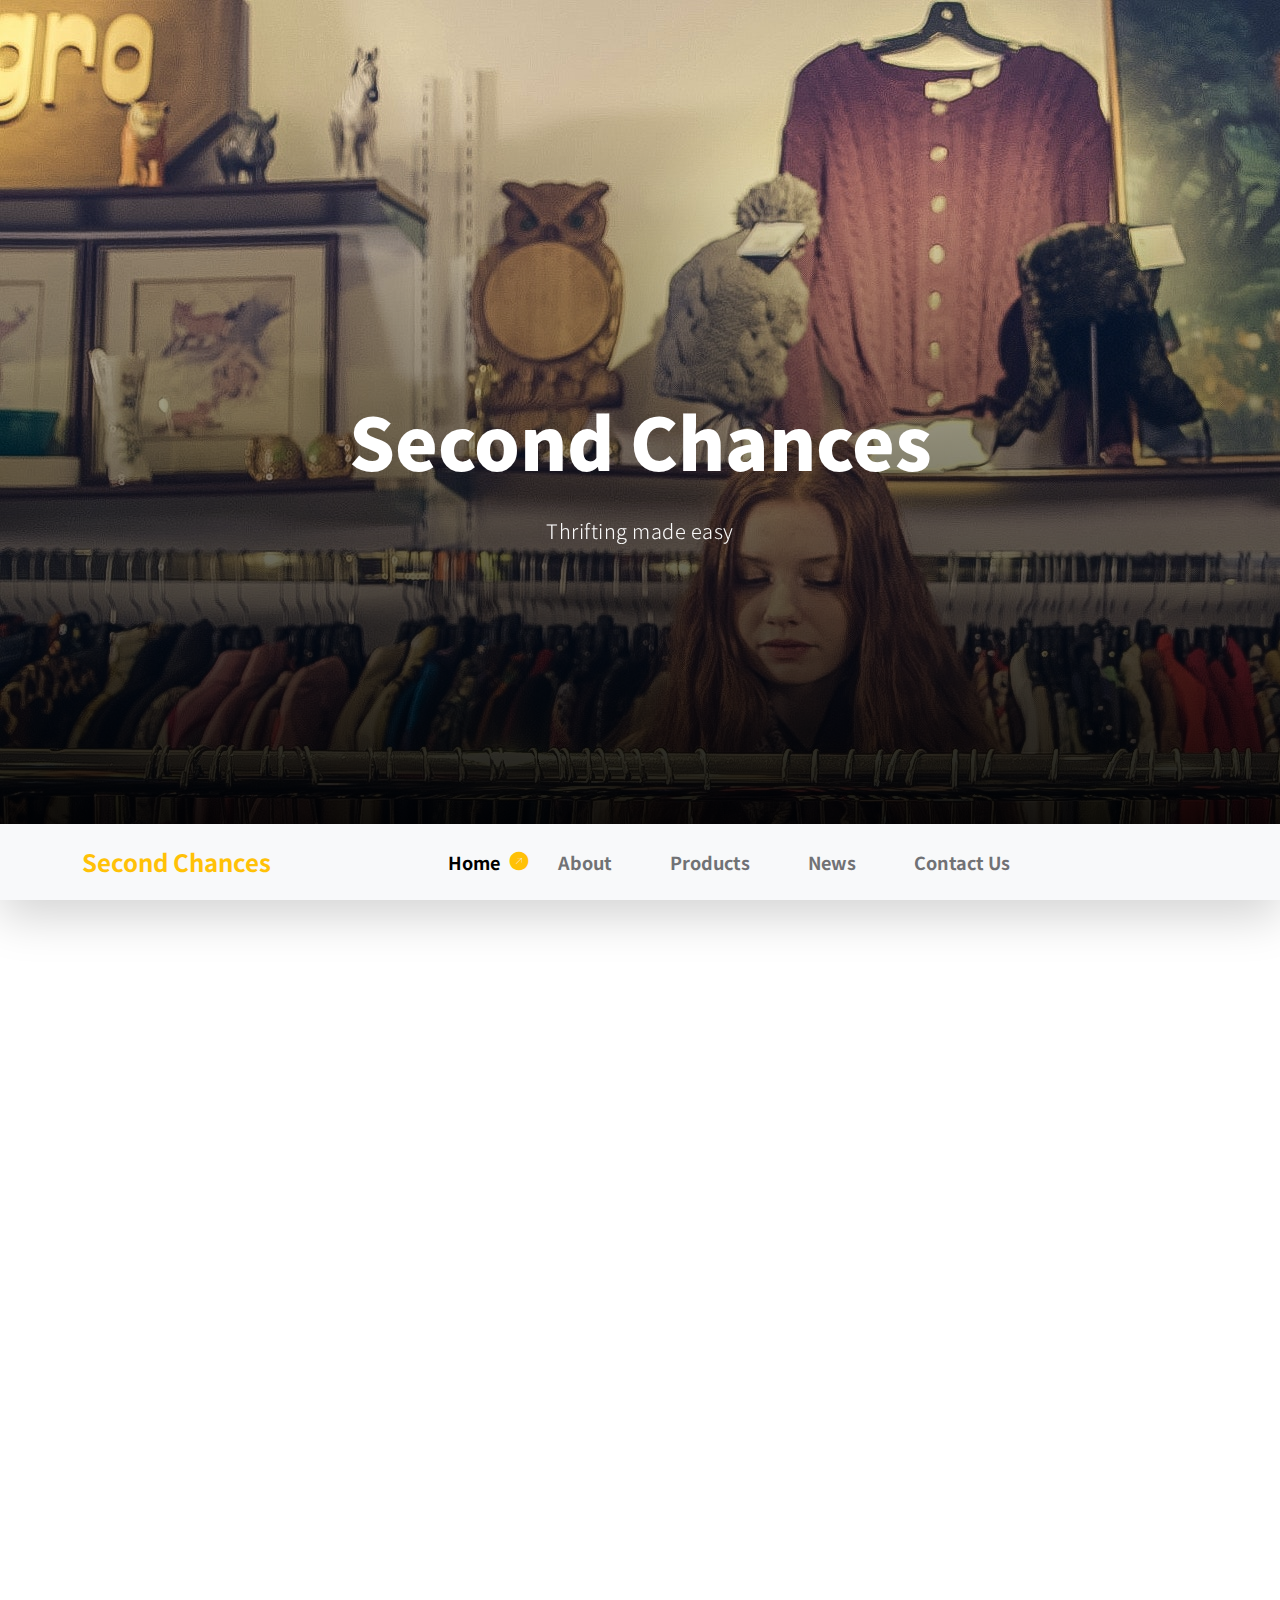
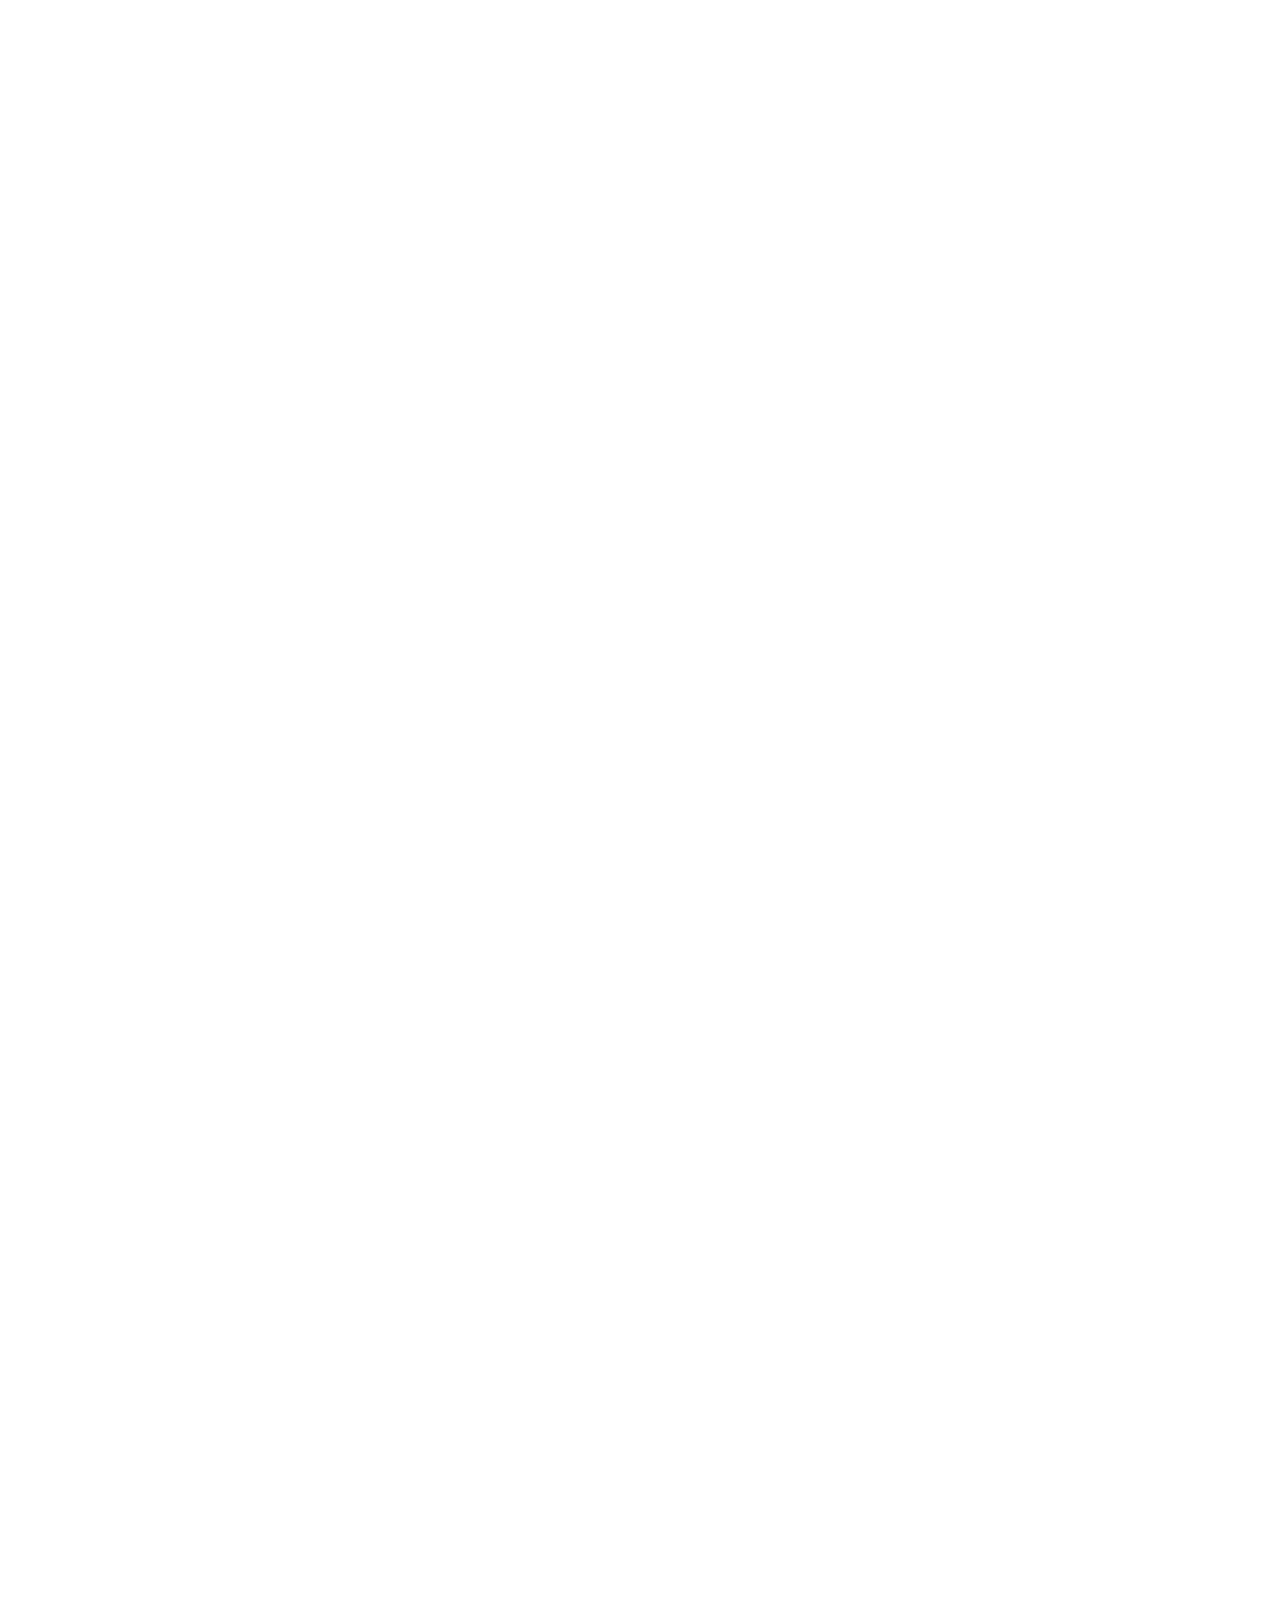
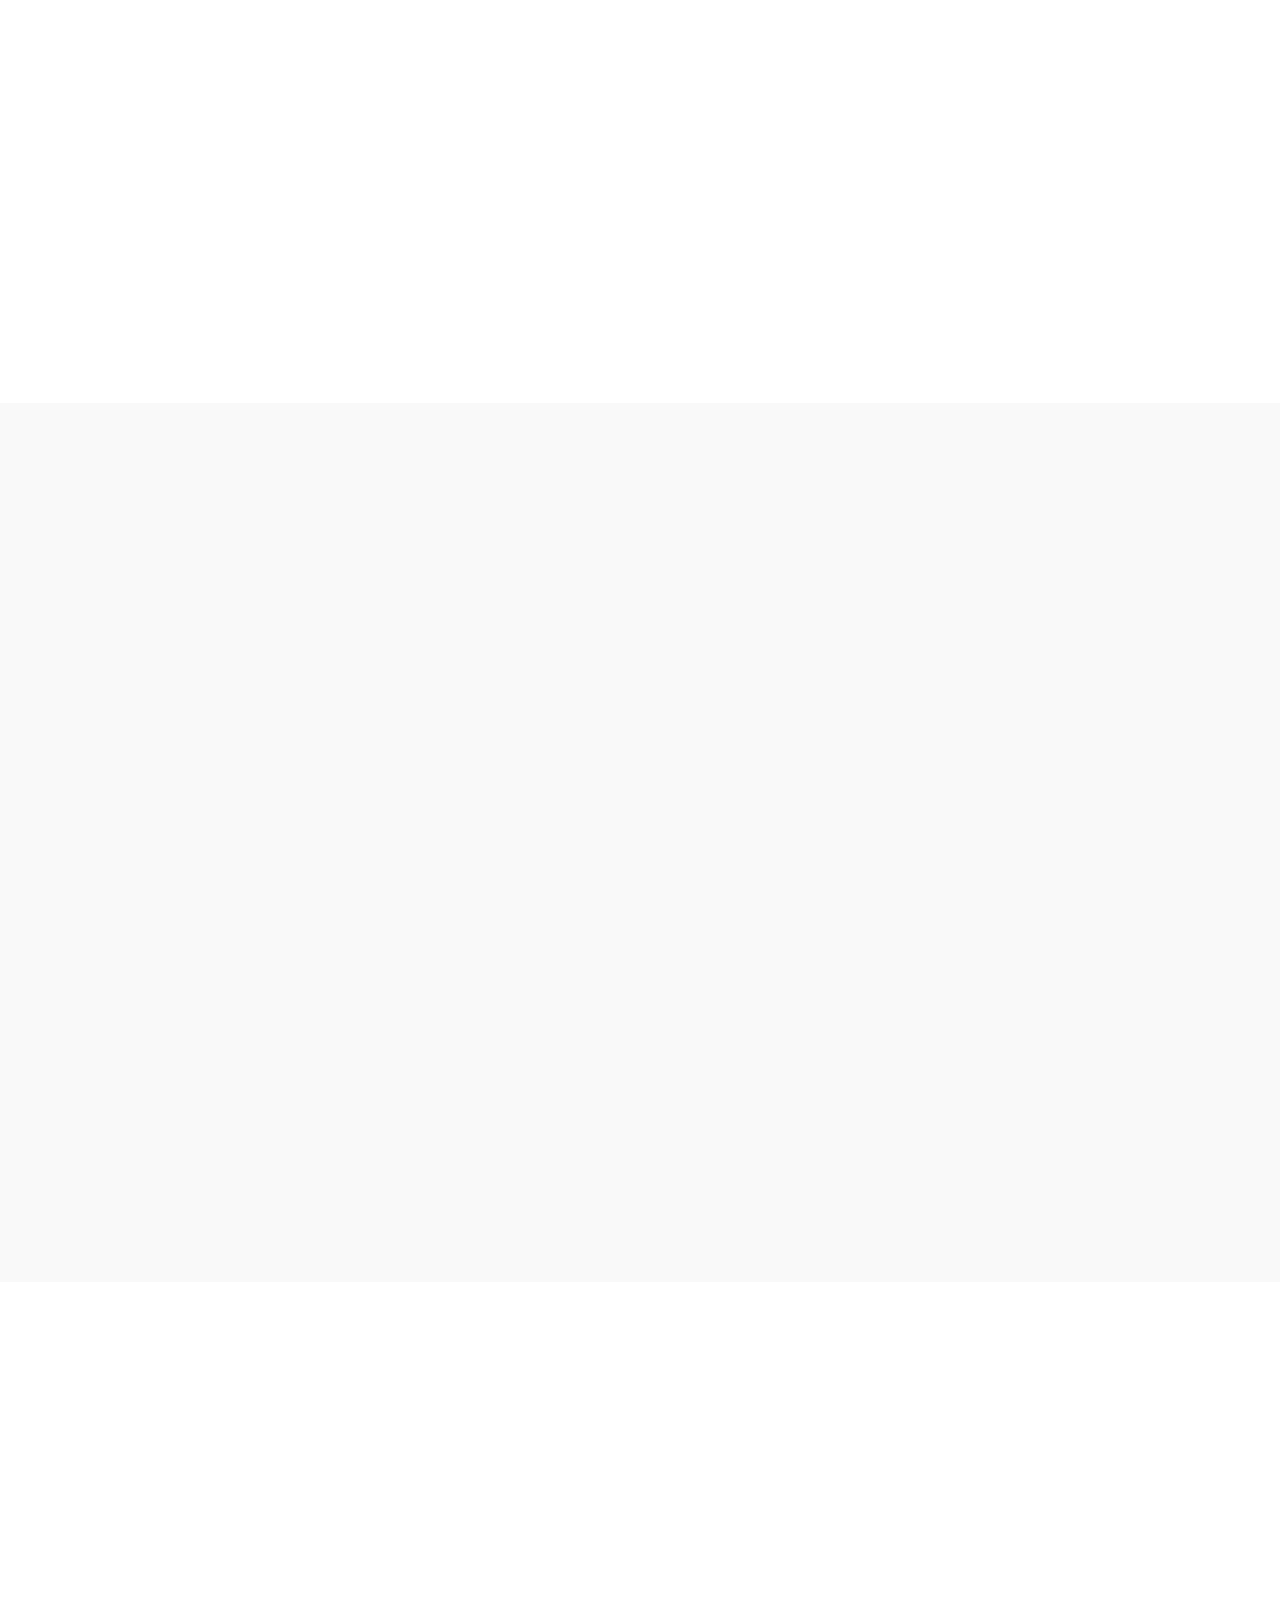
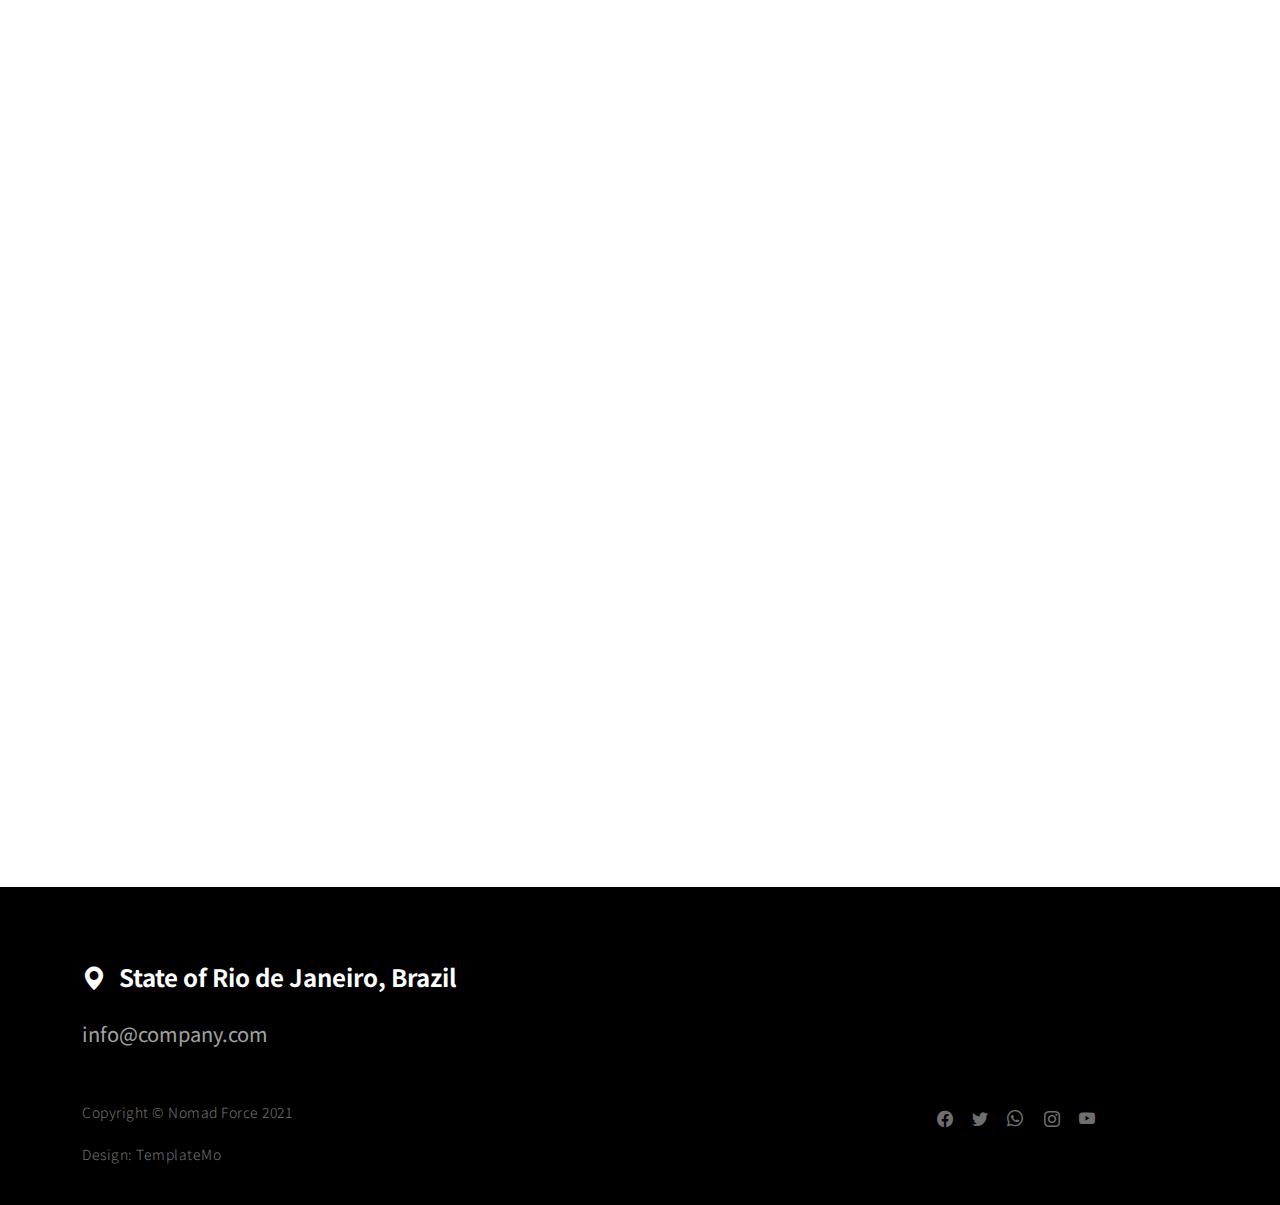
<file: index.html>
<!doctype html>
<html lang="en">
    <head>
        <meta charset="utf-8">
        <meta name="viewport" content="width=device-width, initial-scale=1">

        <meta name="description" content="">
        <meta name="author" content="">

        <title>Nomad Force HTML Bootstrap 5 Template</title>

        <!-- CSS FILES -->
        <link rel="preconnect" href="https://fonts.googleapis.com">

        <link rel="preconnect" href="https://fonts.gstatic.com" crossorigin>
        
        <link href="https://fonts.googleapis.com/css2?family=Noto+Sans+JP:wght@100;300;400;700;900&display=swap" rel="stylesheet">

        <link href="css/bootstrap.min.css" rel="stylesheet">
        <link href="css/bootstrap-icons.css" rel="stylesheet">

        <link rel="stylesheet" href="css/magnific-popup.css">

        <link href="css/aos.css" rel="stylesheet">

        <link href="css/templatemo-nomad-force.css" rel="stylesheet">

    </head>
    
    <body>
    
        <main>

            <section class="hero" id="hero">
                <div class="heroText">
                    <h1 class="text-white mt-5 mb-lg-4" data-aos="zoom-in" data-aos-delay="800">
                        Second Chances
                    </h1>

                    <p class="text-secondary-white-color" data-aos="fade-up" data-aos-delay="1000">
                        Thrifting made easy
                    </p>
                </div>

                <div class="homeImageWrapper">
                    <img src="images/homepage.jpeg">
                </div>

                <div class="overlay"></div>
            </section>

            <nav class="navbar navbar-expand-lg bg-light shadow-lg">
                <div class="container">
                    <a class="navbar-brand" href="index.html">
                        <strong>Second Chances</strong>
                    </a>

                    <button class="navbar-toggler" type="button" data-bs-toggle="collapse" data-bs-target="#navbarNav" aria-controls="navbarNav" aria-expanded="false" aria-label="Toggle navigation">
                        <span class="navbar-toggler-icon"></span>
                    </button>

                    <div class="collapse navbar-collapse" id="navbarNav">
                        <ul class="navbar-nav mx-auto">
                            <li class="nav-item active">
                                <a class="nav-link" href="#hero">Home</a>
                            </li>

                            <li class="nav-item">
                                <a class="nav-link" href="#about">About</a>
                            </li>

                            <li class="nav-item">
                                <a class="nav-link" href="#products">Products</a>
                            </li>

                            <li class="nav-item">
                                <a class="nav-link" href="#news">News</a>
                            </li>

                            <li class="nav-item">
                                <a class="nav-link" href="#contact">Contact Us</a>
                            </li>
                        </ul>
                    </div>
                </div>
            </nav>

            <section class="section-padding pb-0" id="about">
                <div class="container mb-5 pb-lg-5">
                    <div class="row">
                        <div class="col-12">
                            <h2 class="mb-3" data-aos="fade-up">A little about us...</h2>
                        </div>

                        <div class="col-lg-6 col-12 mt-3 mb-lg-5">
                            <p class="me-4" data-aos="fade-up" data-aos-delay="300">
                                The average American throws away 70 pounds of clothing every year. Many consider “shop ‘til you drop” a philosophy of life but that lifestyle comes at a high cost. The most environment friendly thing that you can buy are the ones that are already sitting in your home, and for everythign else there is <strong>thrifting!</strong>
                                <br><br>Shopping at <strong>Second Chances</strong> is a simple and easy way to go green! Manufacturing, producing, packaging, and distributing new clothing takes a lot of energy and water. Disposing of unwanted clothing also takes a toll on the environment. It can take months and even years for these materials to fully break down in landfills! By choosing to buy secondhand clothing instead of brand new, you reduce waste and help the planet. In this way, thrift shopping is the ultimate way to live out the “reduce, reuse, recycle” motto!
                            </p>
                        </div>

                        <div class="col-lg-6 col-12 mt-lg-3 mb-lg-5">
                            <p data-aos="fade-up" data-aos-delay="500">How thrifitng helps save the planet? <br><br>It keeps clothes out of landfills where they are left to decompose for millions of years.<br> Shopping secondhand also plays a role in boosting community development. <br>Reduces your carbon footprint. <br>Helps preserve water. <br>Reduces chemical pollution.
                            </p>
                        </div>

                    </div>
                </div>

                <!--div class="container-fluid">
                    <div class="row">
                        <div class="col-lg-3 col-12 p-0">      
                            <img src="images/elena-rabkina-eVVzwsNhNf4-unsplash.jpg" class="img-fluid about-image" alt="">
                        </div>

                        <div class="col-lg-3 col-12 bg-dark">  
                            <div class="d-flex flex-column flex-wrap justify-content-center h-100 py-5 px-4 pt-lg-4 pb-lg-0">
                                <h3 class="text-white mb-3" data-aos="fade-up">We’re - idealists and strategic thinkers.</h3>

                                <p class="text-secondary-white-color" data-aos="fade-up">Over six years in the video business</p>

                                <div class="mt-3 custom-links">
                                    
                                    <a href="#news" class="text-white custom-link" data-aos="zoom-in" data-aos-delay="100">Read News & Events</a>

                                    <a href="#contact" class="text-white custom-link" data-aos="zoom-in" data-aos-delay="300">Work with Us</a>
                                </div>

                            </div>
                        </div>

                        <div class="col-lg-6 col-12 p-0">  
                            <section id="myCarousel" class="carousel slide carousel-fade" data-bs-ride="carousel">
                                <div class="carousel-inner">
                                    <div class="carousel-item active">
                                        <img src="images/people/studio-shot-beautiful-happy-retired-caucasian-female-with-pixie-hairdo-crossing-arms-her-chest-having-confident-look-smiling-broadly.jpg" class="img-fluid team-image" alt="">

                                        <div class="team-thumb bg-warning">
                                            <h3 class="text-white mb-0">Susane R.</h3>

                                            <p class="text-secondary-white-color mb-0">Founding Partner</p>
                                        </div>
                                    </div>

                                    <div class="carousel-item">
                                        <img src="images/people/project-leder-with-disabilities-looking-front-sitting-immobilized-wheelchair-business-office-room.jpg" class="img-fluid team-image" alt="">

                                        <div class="team-thumb bg-primary">
                                            <h3 class="text-white mb-0">Morgan S.</h3>

                                            <p class="text-secondary-white-color mb-0">CEO & Investor</p>
                                        </div>
                                    </div>

                                    <div class="carousel-item">
                                        <img src="images/people/asia-business-woman-feeling-happy-smiling-looking-camera-while-relax-home-office.jpg" class="img-fluid team-image" alt="">

                                        <div class="team-thumb bg-success">
                                            <h3 class="text-white mb-0">Naomi W.</h3>

                                            <p class="text-secondary-white-color mb-0">Art Director</p>
                                        </div>
                                    </div>

                                    <div class="carousel-item">
                                        <img src="images/people/happy-african-american-professional-manager-smiling-looking-camera-headshot-portrait.jpg" class="img-fluid team-image" alt="">

                                        <div class="team-thumb bg-info">
                                            <h3 class="text-white mb-0">Robinson H.</h3>

                                            <p class="text-secondary-white-color mb-0">Sales & Marketing</p>
                                        </div>
                                    </div>

                                    <div class="carousel-item">
                                        <img src="images/people/working-business-lady.jpg" class="img-fluid team-image" alt="">

                                        <div class="team-thumb bg-danger">
                                            <h3 class="text-white mb-0">Jane M.</h3>

                                            <p class="text-secondary-white-color mb-0">Project Management</p>
                                        </div>
                                    </div>
                                </div>

                                <button class="carousel-control-prev" type="button" data-bs-target="#myCarousel" data-bs-slide="prev">
                                      <span class="carousel-control-prev-icon" aria-hidden="true"></span>

                                      <span class="visually-hidden">Previous</span>
                                </button>

                                <button class="carousel-control-next" type="button" data-bs-target="#myCarousel" data-bs-slide="next">
                                      <span class="carousel-control-next-icon" aria-hidden="true"></span>

                                      <span class="visually-hidden">Next</span>
                                </button>
                            </section>

                        </div>
                    </div>
                </div-->
            </section>

            <section class="section-padding" id="products">
                <div class="container">
                    <div class="row">

                        <div class="col-12">
                            <h2 class="mb-5 text-center" data-aos="fade-up">Products</h2>
                        </div>

                        <div class="col-lg-6 col-12">
                            <div class="portfolio-thumb mb-5" data-aos="fade-up">
                                <a href="images/clothing.jpg" class="image-popup">
                                    <img src="images/clothing.jpg" class="img-fluid portfolio-image" alt="">
                                </a>

                                <div class="portfolio-info">                     
                                    <h6 class="portfolio-title mb-0">Clothing</h6>
                                </div>
                            </div> 

                            <div class="portfolio-thumb" data-aos="fade-up">
                                <a href="images/kitchenware.jpeg" class="image-popup">
                                    <img src="images/kitchenware.jpeg" class="img-fluid portfolio-image" alt="">
                                </a>

                                <div class="portfolio-info">                     
                                    <h6 class="portfolio-title mb-0">Kitchenware</h6>
                                </div>
                            </div> 
                        </div>

                        <div class="col-lg-6 col-12">
                            <div class="portfolio-thumb mt-5 mt-lg-0 mb-5" data-aos="fade-up">
                                <a href="images/furniture.jpeg" class="image-popup">
                                    <img src="images/furniture.jpeg" class="img-fluid portfolio-image" alt="">
                                </a>

                                <div class="portfolio-info">                     
                                    <h6 class="portfolio-title mb-0">Furniture</h6>
                                </div>
                            </div> 

                            <div class="portfolio-thumb" data-aos="fade-up">
                                <a href="images/electronics.jpeg" class="image-popup">
                                    <img src="images/electronics.jpeg" class="img-fluid portfolio-image" alt="">
                                </a>

                                <div class="portfolio-info">                     
                                    <h6 class="portfolio-title mb-0">Electronics</h6>
                                </div>
                            </div> 
                        </div>

                    </div>
                </div>
            </section>

            <section class="news section-padding" id="news">
                <div class="container">
                    <div class="row">

                        <div class="col-12">
                            <h2 class="mb-5 text-center" data-aos="fade-up">News & Events</h2>
                        </div>

                        <div class="col-lg-6 col-12 mb-5 mb-lg-0">
                            <div class="news-thumb" data-aos="fade-up">
                                <a href="news-detail.html" class="news-image-hover news-image-hover-warning">
                                    <img src="images/news/caroline-lm-uqveD8dYPUM-unsplash.jpg" class="img-fluid large-news-image news-image" alt="">
                                </a>

                                <div class="news-category bg-warning text-white">News</div>
                                
                                <div class="news-text-info">
                                    <h5 class="news-title">
                                        <a href="news-detail.html" class="news-title-link">The rise of the gig economy spells the end for these workers the old system</a>
                                    </h5>

                                    <span class="text-muted">22 hours ago</span>
                                </div>
                            </div> 
                        </div>

                        <div class="col-lg-6 col-12">
                            <div class="news-thumb news-two-column d-flex flex-column flex-lg-row" data-aos="fade-up">
                                <div class="news-top w-100">
                                    
                                    <a href="news-detail.html" class="news-image-hover news-image-hover-primary">
                                        <img src="images/news/jean-philippe-delberghe-MmanXAs1sKw-unsplash.jpeg" class="img-fluid news-image" alt="">
                                    </a>

                                    <div class="news-category bg-primary text-white">Events</div>
                                </div>
                                
                                <div class="news-bottom w-100">
                                    <div class="news-text-info">
                                        <h5 class="news-title">
                                            <a href="news-detail.html" class="news-title-link">Job Opportunities: Digital, Marketing</a>
                                        </h5>

                                        <div class="d-flex flex-wrap">
                                            <span class="text-muted me-2">
                                                <i class="bi-geo-alt-fill me-1 mb-2 mb-lg-0"></i>
                                                Alaska,
                                            </span>

                                            <span class="text-muted">August 6, 2021</span>
                                        </div>
                                    </div>
                                </div>
                            </div> 

                            <div class="news-thumb news-two-column d-flex flex-column flex-lg-row" data-aos="fade-up">
                                <div class="news-top w-100" data-aos="fade-up">
                                    
                                    <a href="news-detail.html" class="news-image-hover news-image-hover-success">
                                        <img src="images/news/maria-stewart-p4tj0g-_aMM-unsplash.jpeg" class="img-fluid news-image" alt="">
                                    </a>

                                    <div class="news-category bg-success text-white">News</div>
                                </div>
                                
                                <div class="news-bottom w-100">
                                    <div class="news-text-info">
                                        <h5 class="news-title">
                                            <a href="news-detail.html" class="news-title-link">What happened to new viral video?</a>
                                        </h5>

                                        <span class="text-muted">6 days ago</span>
                                    </div>
                                </div>
                            </div> 
                        </div>

                    </div>
                </div>
            </section>

            <section class=" contact section-padding" id="contact">
                <div class="container">
                    <div class="row">
                        
                        <div class="col-lg-7 col-12 mx-auto">

                            <h2 class="mb-4 text-center" data-aos="fade-up">Dont' be shy, write to us</h2>

                            <form action="#" method="post" class="contact-form" role="form" data-aos="fade-up">

                                <div class="row">
                                    
                                    <div class="col-lg-6 col-6">
                                        <label for="name" class="form-label">Name <sup class="text-danger">*</sup></label>

                                        <input type="text" name="name" id="name" class="form-control" placeholder="Full name" required>
                                    </div>

                                    <div class="col-lg-6 col-6">
                                        <label for="email" class="form-label">Email <sup class="text-danger">*</sup></label>

                                        <input type="email" name="email" id="email" pattern="[^ @]*@[^ @]*" class="form-control" placeholder="Email address" required>
                                    </div>

                                    <div class="col-12 my-4">
                                        <label for="message" class="form-label">How can we help?</label>

                                        <textarea name="message" rows="6" class="form-control" id="message" placeholder="Tell us about the project" required></textarea>
                                        
                                    </div>

                                    <div class="col-12">
                                        <label for="services" class="form-label">Services<sup class="text-danger">*</sup></label>
                                    </div>

                                    <div class="col-lg-4 col-12">
                                        <div class="form-check">
                                            <input type="checkbox" id="checkbox1" name="checkbox1" class="form-check-input">

                                            <label class="form-check-label" for="checkbox1">Branding</label>
                                          </div>
                                    </div>

                                    <div class="col-lg-4 col-12 my-2 my-lg-0">
                                        <div class="form-check">
                                            <input type="checkbox" id="checkbox2" name="checkbox2" class="form-check-input">

                                            <label class="form-check-label" for="checkbox2">Digital Experiences</label>
                                          </div>
                                    </div>

                                    <div class="col-lg-4 col-12">
                                        <div class="form-check">
                                            <input type="checkbox" id="checkbox3" name="checkbox3" class="form-check-input">

                                            <label class="form-check-label" for="checkbox3">Web Development</label>
                                          </div>
                                    </div>
                                </div>

                                <div class="col-lg-5 col-12 mx-auto mt-5">
                                    <button type="submit" class="form-control">Send Message</button>
                                </div>
                            </form>
                        </div>

                    </div>
                </div>
            </section>

            <section class="google-map">
                <iframe src="https://maps.google.com/maps?q=Av.+L%C3%BAcio+Costa,+Rio+de+Janeiro+-+RJ,+Brazil&t=&z=13&ie=UTF8&iwloc=&output=embed" class="map-iframe" width="100%" height="400" style="border:0;" allowfullscreen="" loading="lazy"></iframe>
            </section>

        </main>

        <footer class="site-footer">
            <div class="container">
                <div class="row">

                    <div class="col-12">
                        <h5 class="text-white">
                            <i class="bi-geo-alt-fill me-2"></i>
                            State of Rio de Janeiro, Brazil
                        </h5>

                        <a href="mailto:info@company.com" class="custom-link mt-3 mb-5">
                            info@company.com
                        </a>
                    </div>

                    <div class="col-6">
                        <p class="copyright-text mb-0">Copyright © Nomad Force 2021 
                        
                        <br><br>Design: <a href="https://templatemo.com/page/1" target="_parent">TemplateMo</a></p>
                    
                    </div>

                    <div class="col-lg-3 col-5 ms-auto">
                        <ul class="social-icon">
                            <li><a href="#" class="social-icon-link bi-facebook"></a></li>

                            <li><a href="#" class="social-icon-link bi-twitter"></a></li>

                            <li><a href="#" class="social-icon-link bi-whatsapp"></a></li>

                            <li><a href="#" class="social-icon-link bi-instagram"></a></li>

                            <li><a href="#" class="social-icon-link bi-youtube"></a></li>
                        </ul>
                    </div>

                </div>
            </section>
        </footer>

        <!-- JAVASCRIPT FILES -->
        <script src="js/jquery.min.js"></script>
        <script src="js/bootstrap.bundle.min.js"></script>
        <script src="js/jquery.sticky.js"></script>
        <script src="js/aos.js"></script>
        <script src="js/jquery.magnific-popup.min.js"></script>
        <script src="js/magnific-popup-options.js"></script>
        <script src="js/scrollspy.min.js"></script>
        <script src="js/custom.js"></script>

    </body>
</html>
</file>
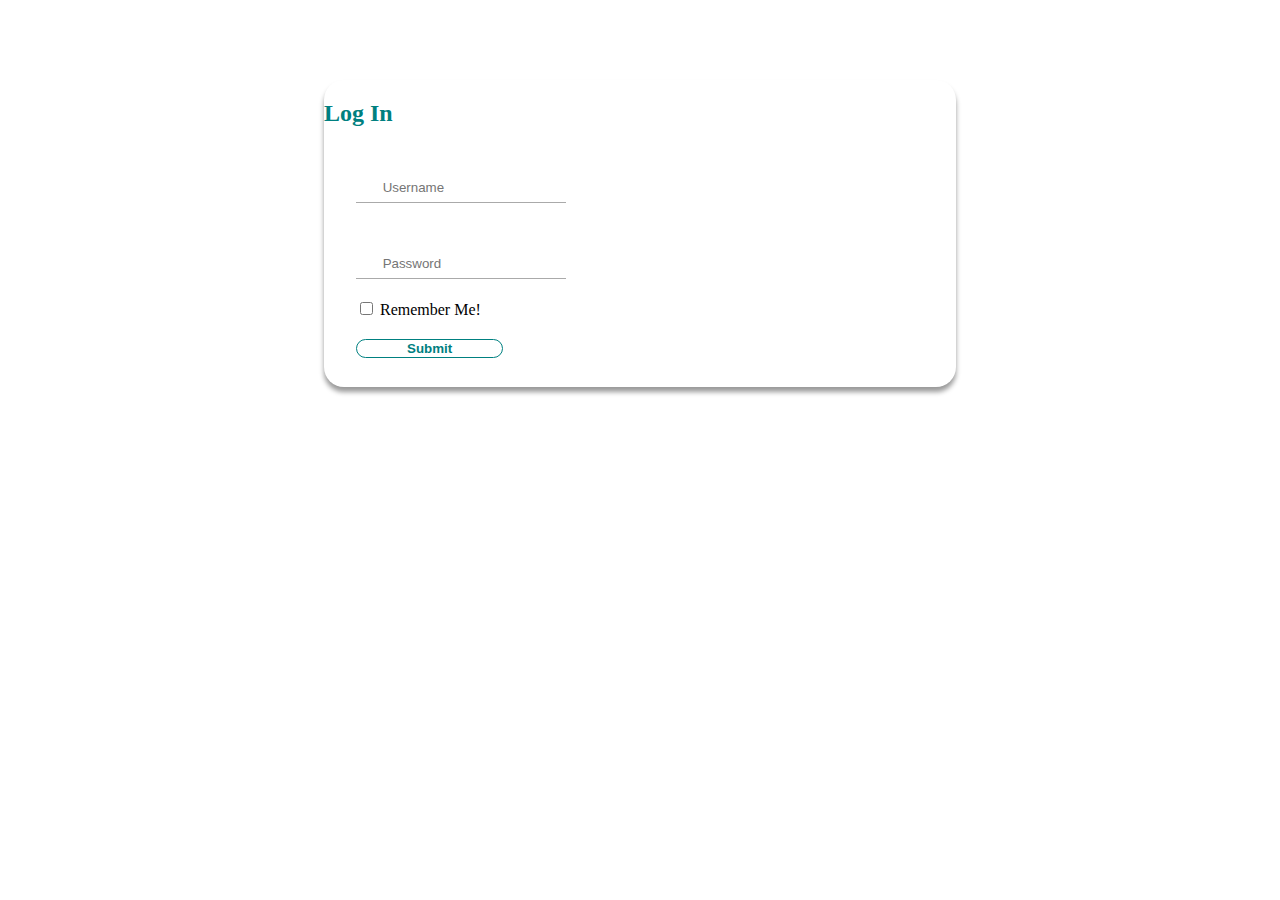
<file: login.html>
<head>
	<meta charset="UTF-8">
	<meta name="viewport" content="width=device-width, initial-scale=1">
	<link href="css/login.css" rel="stylesheet">
	<title>Login Page</title>
</head>
<body>
	<!-- Main Content -->
	<div class="container-fluid">
		<!-- <div class="row main-content bg-success text-center"> -->
			<!-- <div class="col-md-4 text-center company__info">
				<span class="company__logo"><h2><span class="fa fa-android"></span></h2></span>
				<h4 class="company_title">Your Company Logo</h4>
			</div> -->
			<div class="row main-content bg-success text-center">
				<div class="container-fluid">
					<div class="row">
						<h2>Log In</h2>
					</div>
					<div class="row">
						<form control="" class="form-group">
							<div class="row">
								<input type="text" name="username" id="username" class="form__input" placeholder="Username">
							</div>
							<div class="row">
								<!-- <span class="fa fa-lock"></span> -->
								<input type="password" name="password" id="password" class="form__input" placeholder="Password">
							</div>
							<div class="row">
								<input type="checkbox" name="remember_me" id="remember_me" class="">
								<label for="remember_me">Remember Me!</label>
							</div>
							<div class="row">
								<input type="submit" value="Submit" class="btn">
							</div>
						</form>
					</div>
				</div>
			</div>
		<!-- </div> -->
	</div>
</body>
</file>
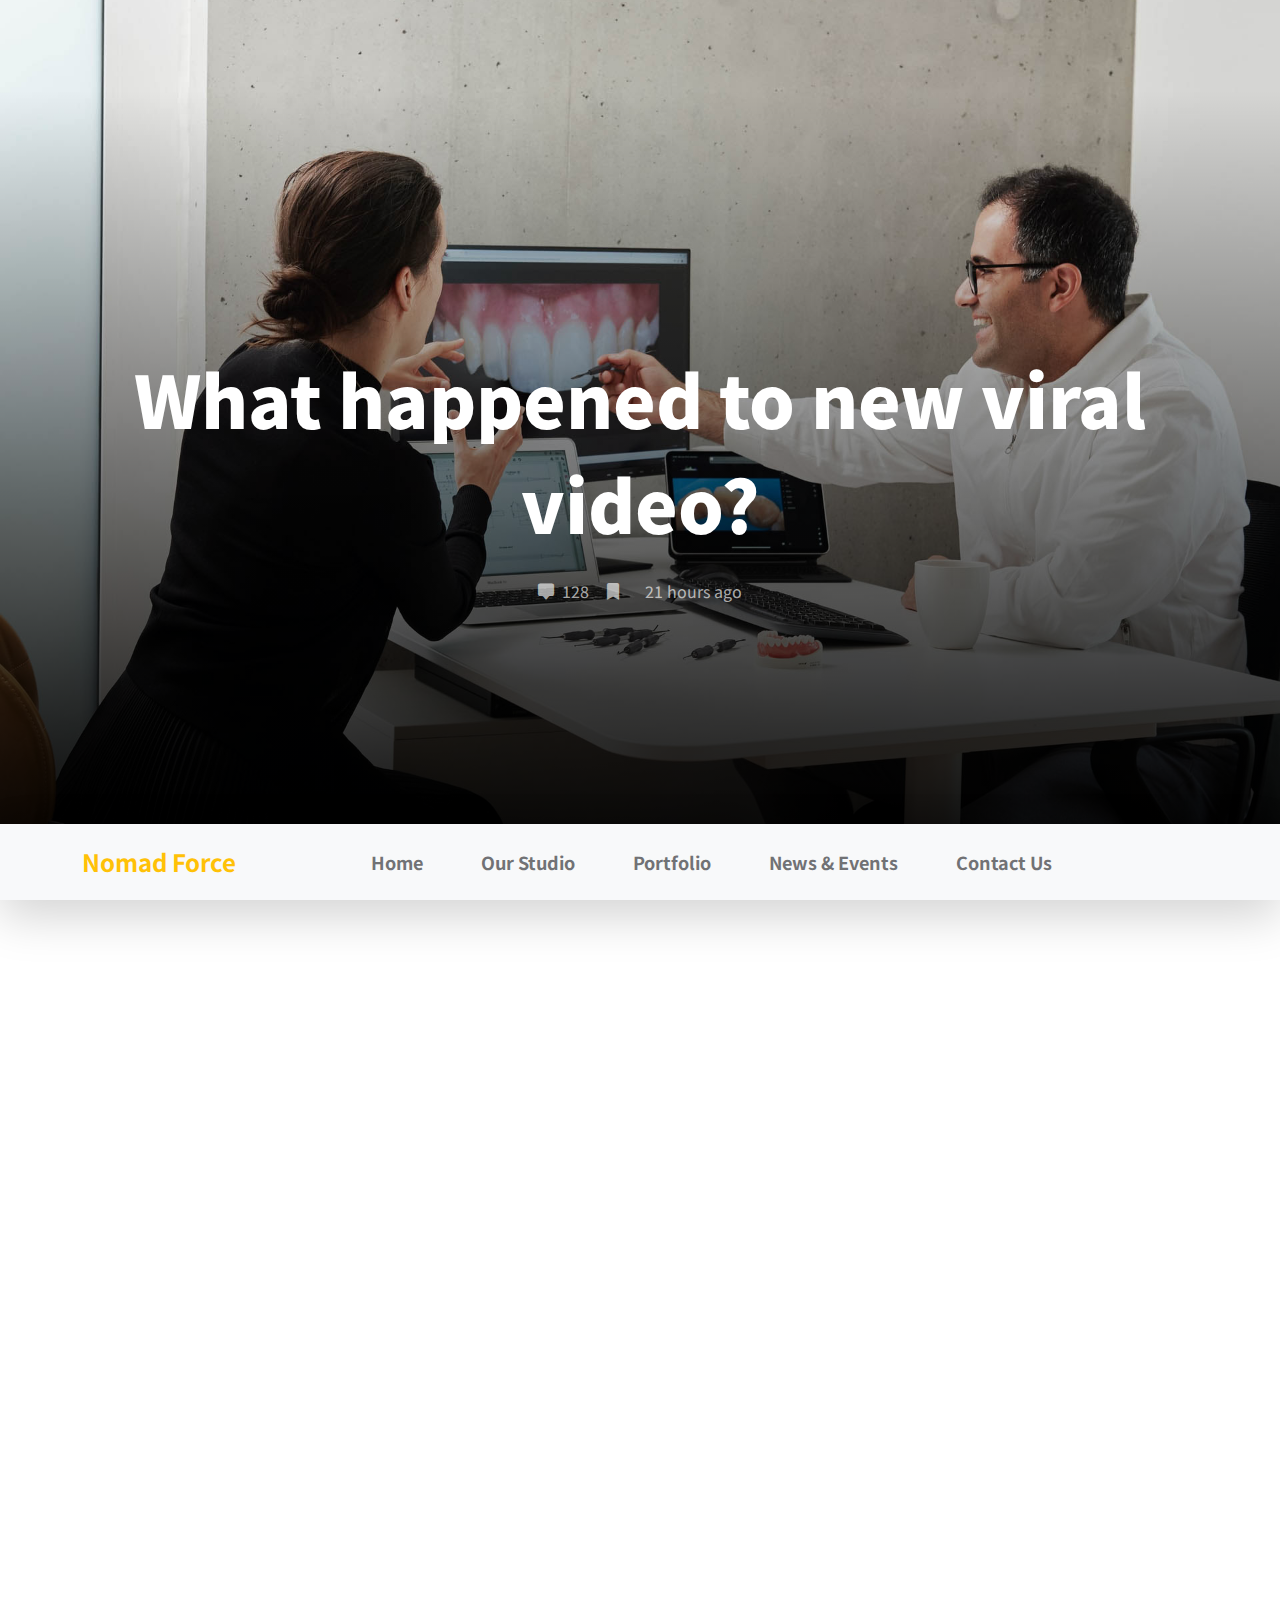
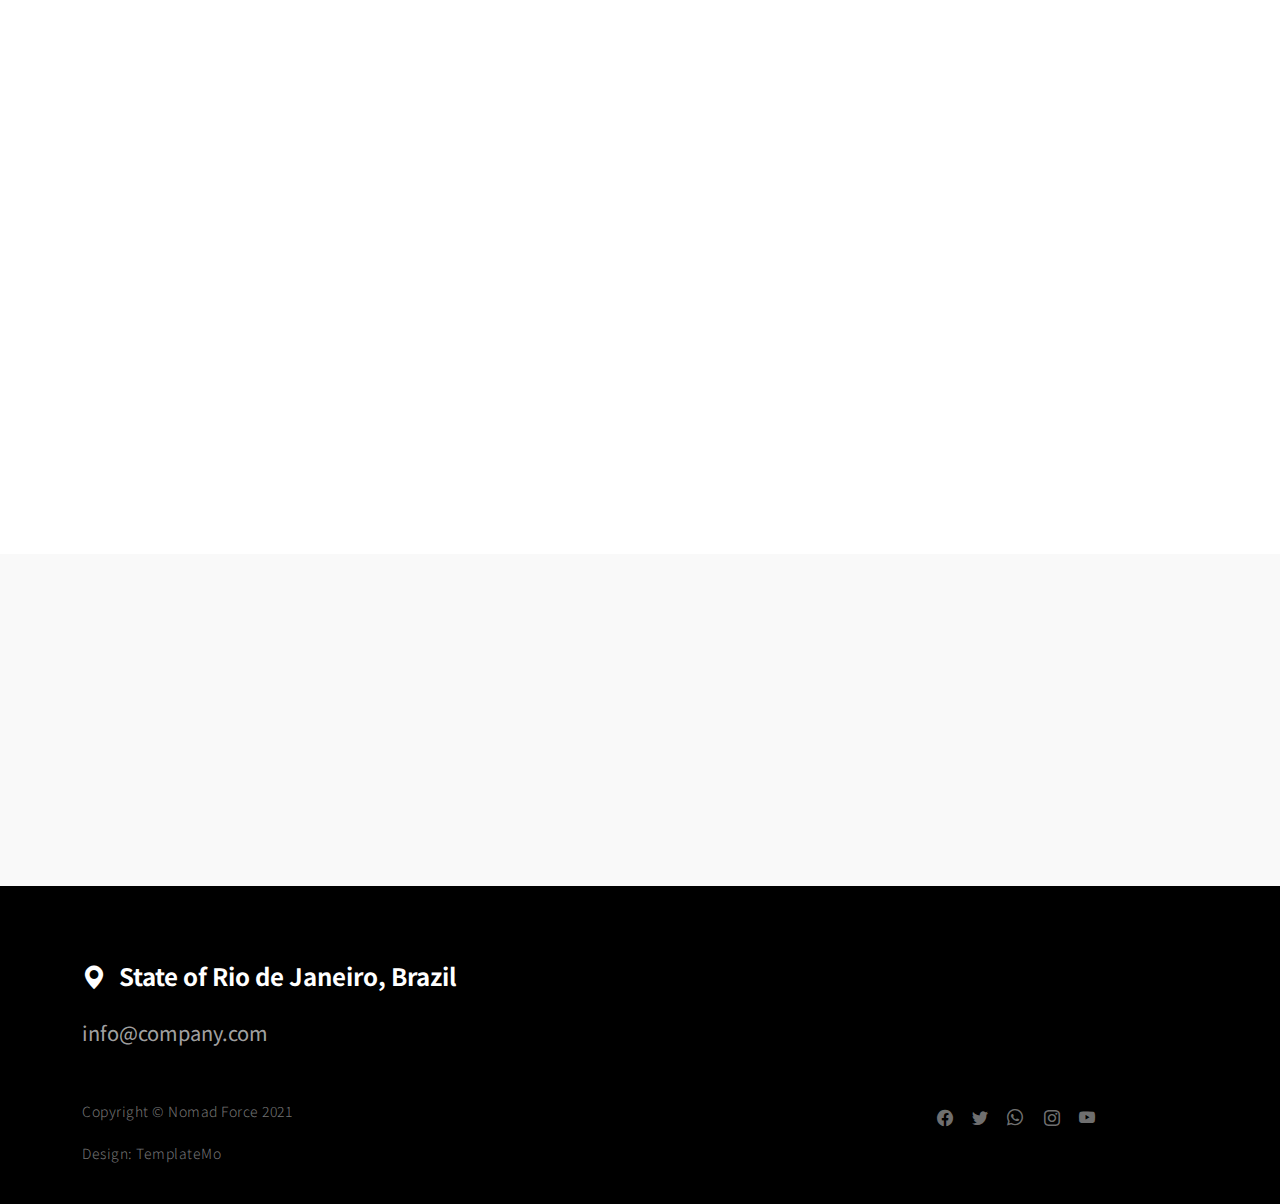
<file: news-detail.html>
<!doctype html>
<html lang="en">
    <head>
        <meta charset="utf-8">
        <meta name="viewport" content="width=device-width, initial-scale=1">

        <meta name="description" content="">
        <meta name="author" content="">

        <title>Nomad Force HTML Template - News Page</title>

        <!-- CSS FILES -->
        <link rel="preconnect" href="https://fonts.googleapis.com">

        <link rel="preconnect" href="https://fonts.gstatic.com" crossorigin>

        <link href="https://fonts.googleapis.com/css2?family=Noto+Sans+JP:wght@300;400;700;900&display=swap" rel="stylesheet">
        
        <link href="css/bootstrap.min.css" rel="stylesheet">
        <link href="css/bootstrap-icons.css" rel="stylesheet">

        <link rel="stylesheet" href="css/magnific-popup.css">

        <link href="css/aos.css" rel="stylesheet">

        <link href="css/templatemo-nomad-force.css" rel="stylesheet">
<!--

TemplateMo 567 Nomad Force

https://templatemo.com/tm-567-nomad-force

-->
    </head>
    
    <body>
    
        <main>

            <section class="hero" id="hero">
                <div class="heroText">
                    <h1 class="news-detail-title text-white mt-lg-5 mb-lg-4" data-aos="zoom-in" data-aos-delay="300">
                        What happened to new viral video?
                    </h1>

                    <div class="d-flex justify-content-center align-items-center">
                        <a href="#" class="text-secondary-white-color social-share-link">
                            <i class="bi-chat-square-fill me-1"></i>
                            128
                        </a>

                        <a href="#" class="social-share-link bi-bookmark-fill ms-3 me-4"></a>
                        
                        <span>21 hours ago</span>
                    </div>
                </div>

                <div class="videoWrapper">
                    <img src="images/news/caroline-lm-uqveD8dYPUM-unsplash.jpg" class="img-fluid news-detail-image" alt="">
                </div>

                <div class="overlay"></div>
            </section>

            <nav class="navbar navbar-expand-lg bg-light shadow-lg">
                <div class="container">
                    <a class="navbar-brand" href="index.html">
                        <strong>Nomad Force</strong>
                    </a>

                    <button class="navbar-toggler" type="button" data-bs-toggle="collapse" data-bs-target="#navbarNav" aria-controls="navbarNav" aria-expanded="false" aria-label="Toggle navigation">
                        <span class="navbar-toggler-icon"></span>
                    </button>

                    <div class="collapse navbar-collapse" id="navbarNav">
                        <ul class="navbar-nav mx-auto">
                            <li class="nav-item active">
                                <a class="nav-link" href="index.html#hero">Home</a>
                            </li>

                            <li class="nav-item">
                                <a class="nav-link" href="index.html#about">Our Studio</a>
                            </li>

                            <li class="nav-item">
                                <a class="nav-link" href="index.html#portfolio">Portfolio</a>
                            </li>

                            <li class="nav-item">
                                <a class="nav-link" href="index.html#news">News & Events</a>
                            </li>

                            <li class="nav-item">
                                <a class="nav-link" href="index.html#contact">Contact Us</a>
                            </li>
                        </ul>
                    </div>
                </div>
            </nav>

            <section class="news-detail section-padding">
                <div class="container">
                    <div class="row">
                        <div class="col-lg-8 col-10 mx-auto">
                            <h2 class="mb-3" data-aos="fade-up">What happened to new viral video?</h2>

                            <p class="me-4" data-aos="fade-up">Lorem ipsum dolor sit amet, consectetur adipiscing elit, sed do eiusmod tempor incididunt ut labore et dolore magna aliqua. Quis ipsum suspendisse ultrices gravida. Risus commodo viverra maecenas accumsan.</p>

                            <p data-aos="fade-up">Nullam id lorem commodo, pharetra sapien ut, accumsan ligula. Sed sit amet sem pulvinar, imperdiet eros quis, vestibulum felis. Pellentesque posuere scelerisque sodales.</p>

                            <div class="clearfix my-4 mt-lg-0 mt-5">
                                <div class="col-md-6 float-md-end mb-3 ms-md-3" data-aos="fade-up">
                                    <figure class="figure">
                                        <img src="images/news/jean-philippe-delberghe-MmanXAs1sKw-unsplash.jpeg" class="img-fluid news-image" alt="">

                                        <figcaption class="figure-caption text-end">A caption for the above image.</figcaption>
                                    </figure>
                                </div>

                                  <p data-aos="fade-up">
                                    Morbi scelerisque urna in orci elementum, nec mollis ligula luctus. Proin ullamcorper pulvinar commodo. Quisque tortor nunc, ultricies efficitur ex sit amet, tempus rutrum libero. In nec faucibus tellus. 
                                  </p>

                                  <p data-aos="fade-up">
                                    Donec justo orci, pretium ultricies ante eget, bibendum semper enim. Nunc efficitur purus suscipit leo placerat, a ultricies purus gravida. Sed sollicitudin ornare porta. Mauris convallis sit amet purus sed rutrum.
                                  </p>

                                  <p data-aos="fade-up">
                                    This Bootstrap 5 layout is provided by TemplateMo website and it is free to use for any of your website. You are allowed to edit it in any way you like. However, please do not redistribute this template ZIP file for a template download purpose on any other website such as Free CSS collection websites.
                                  </p>
                            </div>

                            <div class="social-share d-flex mt-5">
                                <span class="me-4" data-aos="zoom-in">Share this article:</span>

                                <a href="#" class="social-share-icon bi-facebook" data-aos="zoom-in"></a>

                                <a href="#" class="social-share-icon bi-twitter mx-3" data-aos="zoom-in"></a>

                                <a href="#" class="social-share-icon bi-envelope" data-aos="zoom-in"></a>
                            </div>
                        </div>

                    </div>
                </div>
            </section>

            <section class="related-news section-padding">
                <div class="container">
                    <div class="row">

                        <div class="col-lg-8 col-10 mx-auto text-center">
                            <span class="d-block" data-aos="zoom-in">Next article</span>

                            <h3 class="news-title" data-aos="fade-up">
                                <a href="news-detail.html" class="news-title-link">Job Opportunities - Digital Marketing</a>
                            </h3>
                        </div>

                    </div>
                </div>
            </section>

        </main>

        <footer class="site-footer">
            <div class="container">
                <div class="row">

                    <div class="col-12">
                        <h5 class="text-white">
                            <i class="bi-geo-alt-fill me-2"></i>
                            State of Rio de Janeiro, Brazil
                        </h5>

                        <a href="mailto:info@company.com" class="custom-link mt-3 mb-5">
                            info@company.com
                        </a>
                    </div>

                    <div class="col-6">
                        <p class="copyright-text mb-0">Copyright © Nomad Force 2021 
                        
                        <br><br>Design: <a href="https://templatemo.com/page/1" target="_parent">TemplateMo</a></p>
                    
                    </div>

                    <div class="col-lg-3 col-5 ms-auto">
                        <ul class="social-icon">
                            <li><a href="#" class="social-icon-link bi-facebook"></a></li>

                            <li><a href="#" class="social-icon-link bi-twitter"></a></li>

                            <li><a href="#" class="social-icon-link bi-whatsapp"></a></li>

                            <li><a href="#" class="social-icon-link bi-instagram"></a></li>

                            <li><a href="#" class="social-icon-link bi-youtube"></a></li>
                        </ul>
                    </div>

                </div>
            </section>
        </footer>

        <!-- JAVASCRIPT FILES -->
        <script src="js/jquery.min.js"></script>
        <script src="js/bootstrap.bundle.min.js"></script>
        <script src="js/jquery.sticky.js"></script>
        <script src="js/aos.js"></script>
        <script src="js/jquery.magnific-popup.min.js"></script>
        <script src="js/magnific-popup-options.js"></script>
        <script src="js/scrollspy.min.js"></script>
        <script src="js/custom.js"></script>

    </body>
</html>
</file>
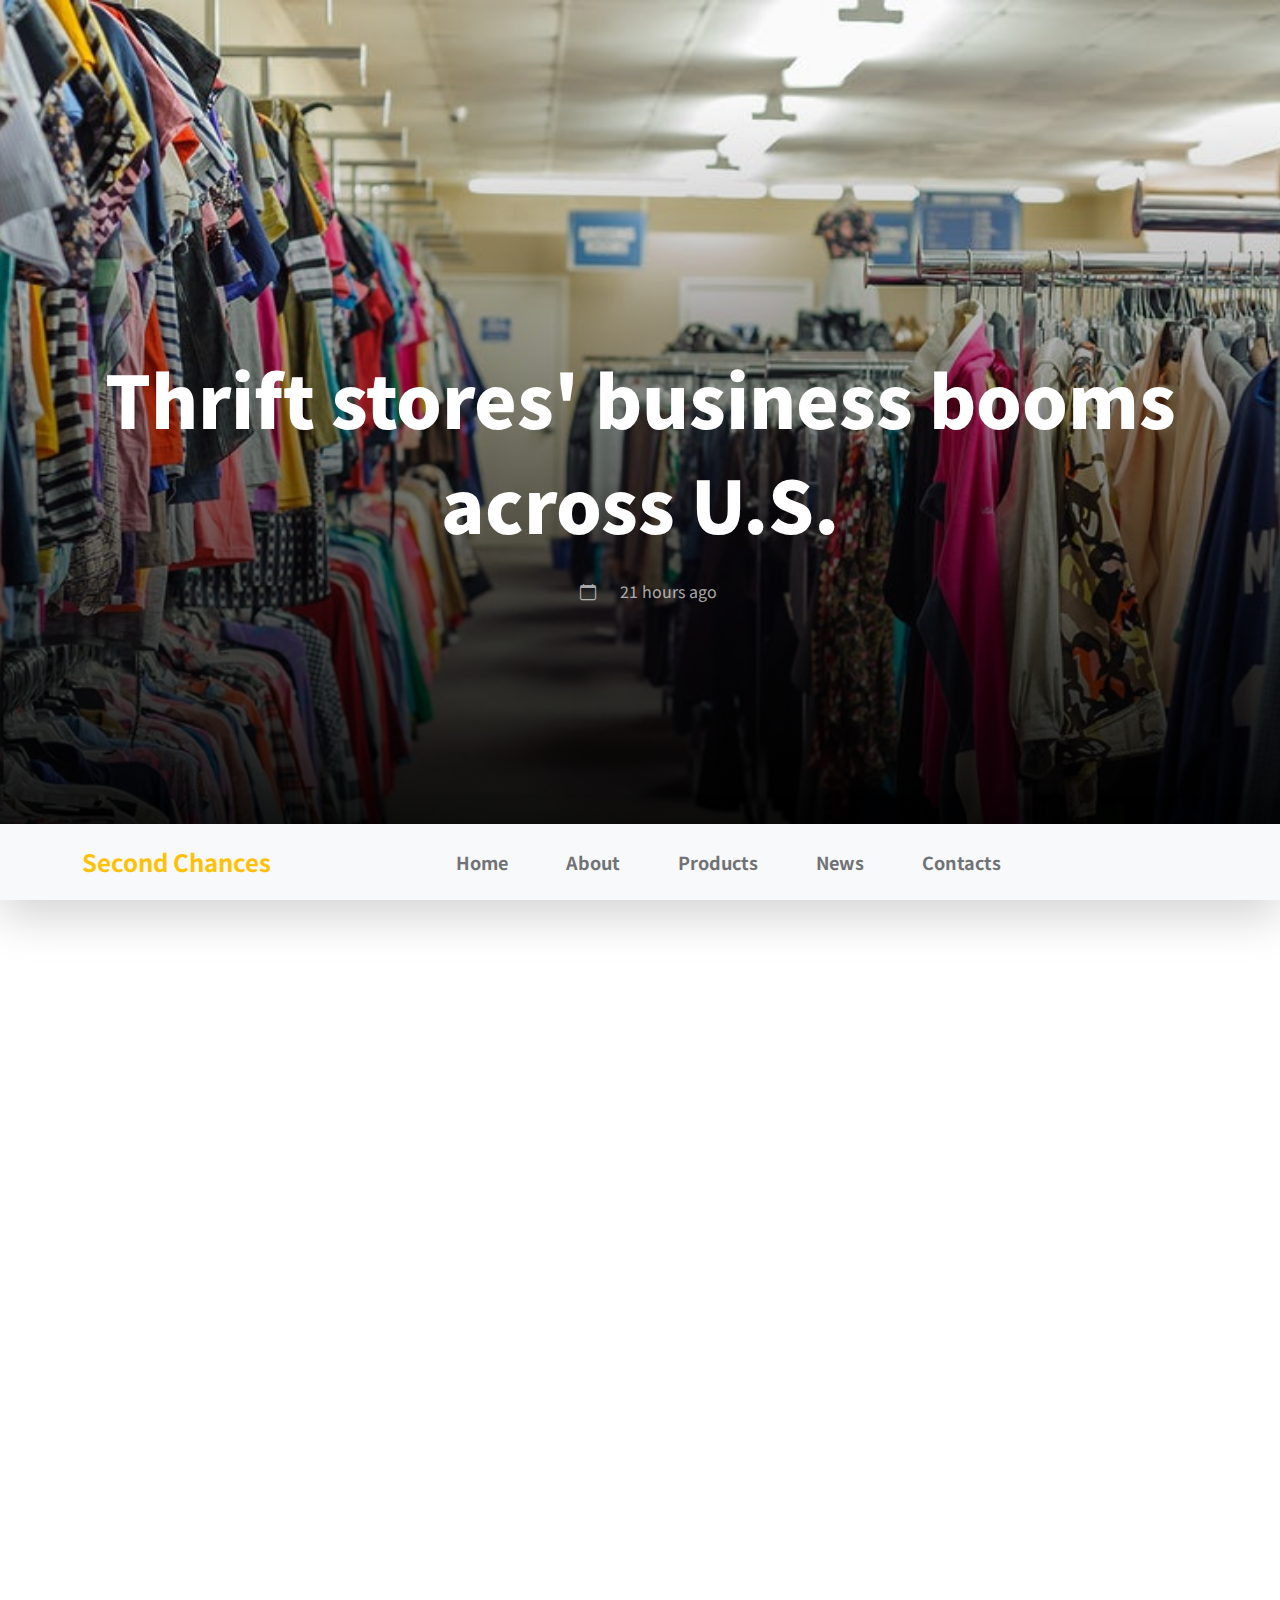
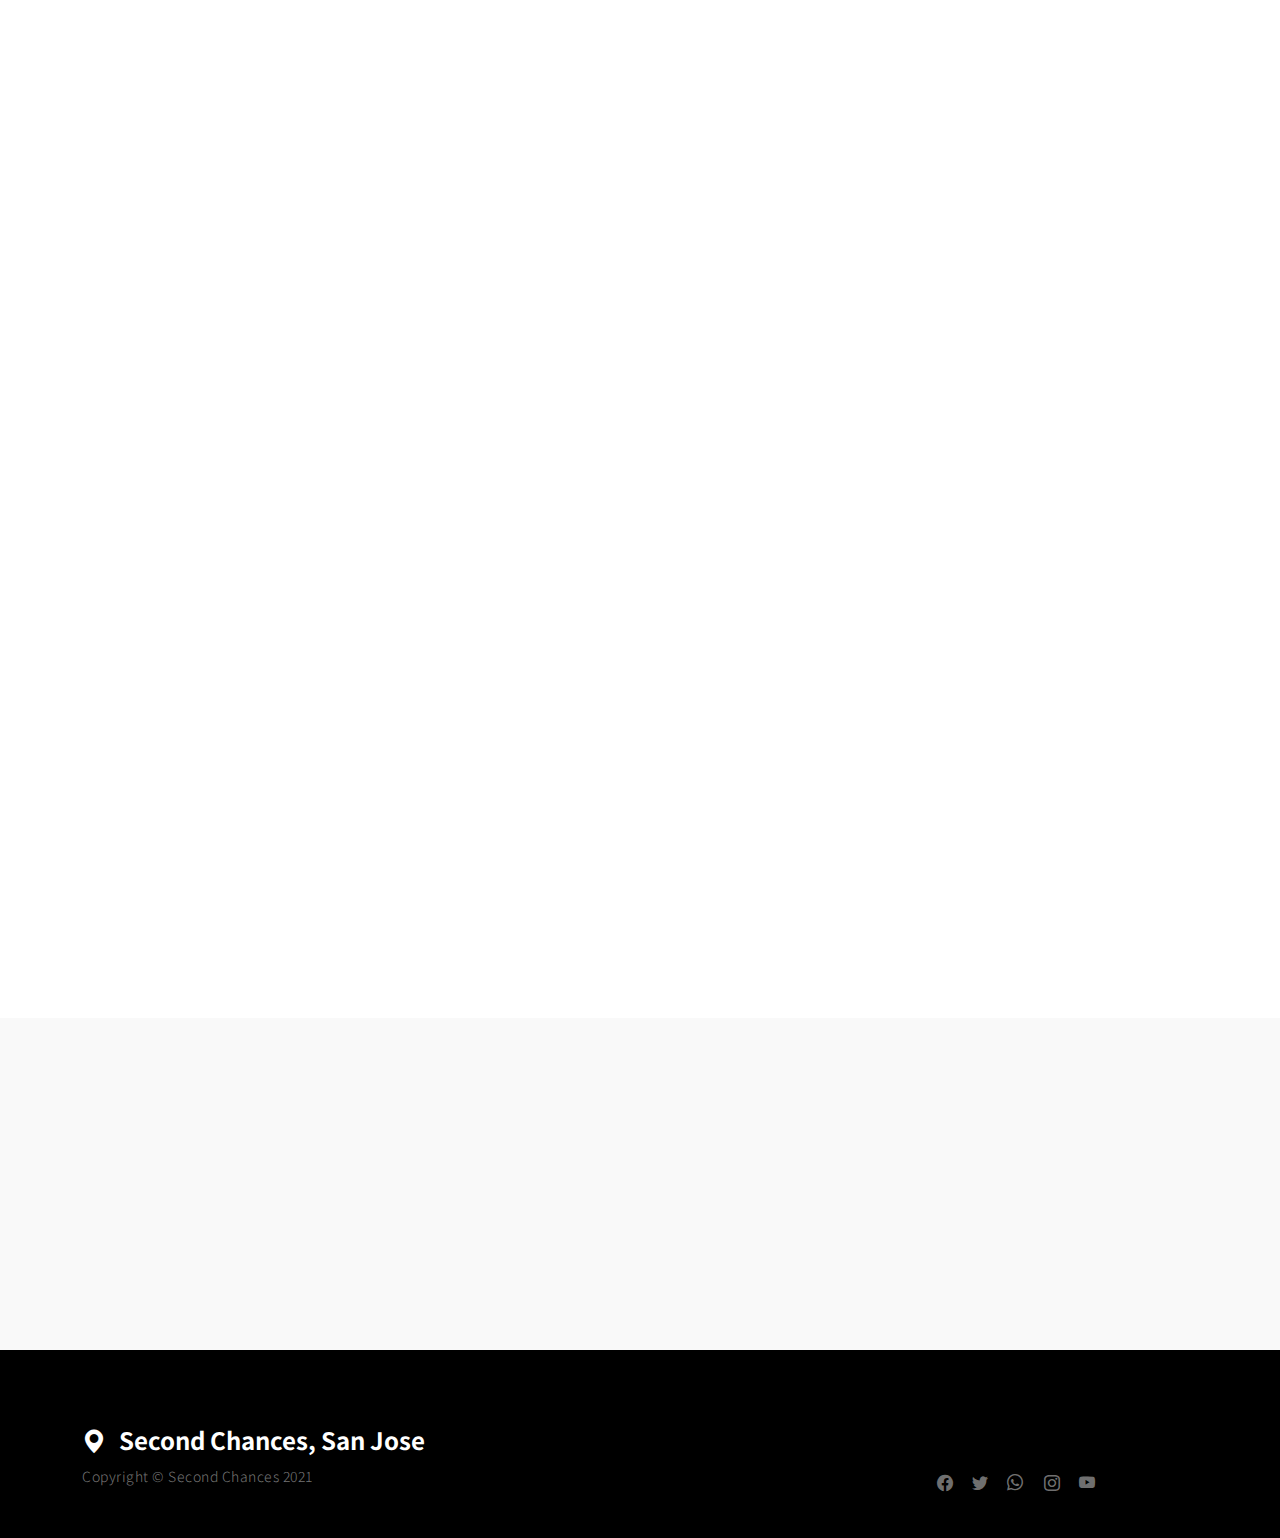
<file: news1.html>
<!DOCTYPE html>
<html lang="en">
    <head>
        <meta charset="utf-8">
        <meta name="viewport" content="width=device-width, initial-scale=1">

        <meta name="description" content="">
        <meta name="author" content="">

        <title>Second Chances</title>

        <!-- CSS FILES -->
        <link rel="preconnect" href="https://fonts.googleapis.com">

        <link rel="preconnect" href="https://fonts.gstatic.com" crossorigin>

        <link href="https://fonts.googleapis.com/css2?family=Noto+Sans+JP:wght@300;400;700;900&display=swap" rel="stylesheet">
        
        <link href="css/bootstrap.min.css" rel="stylesheet">
        <link href="css/bootstrap-icons.css" rel="stylesheet">

        <link rel="stylesheet" href="css/magnific-popup.css">

        <link href="css/aos.css" rel="stylesheet">

        <link href="css/second-chance.css" rel="stylesheet">
    </head>
    
    <body>
    
        <main>

            <section class="hero" id="hero">
                <div class="heroText">
                    <h1 class="news-detail-title text-white mt-lg-5 mb-lg-4" data-aos="zoom-in" data-aos-delay="300">
                        Thrift stores' business booms across U.S.
                    </h1>

                    <div class="d-flex justify-content-center align-items-center">
                        <a href="#" class="social-share-link bi bi-calendar ms-3 me-4"></a>
                        
                        <span>21 hours ago</span>
                    </div>
                </div>

                <div class="videoWrapper">
                    <img src="images/news/news1.jpg" class="img-fluid news-detail-image" alt="">
                </div>

                <div class="overlay"></div>
            </section>

            <nav class="navbar navbar-expand-lg bg-light shadow-lg">
                <div class="container">
                    <a class="navbar-brand" href="index.php">
                        <strong>Second Chances</strong>
                    </a>

                    <button class="navbar-toggler" type="button" data-bs-toggle="collapse" data-bs-target="#navbarNav" aria-controls="navbarNav" aria-expanded="false" aria-label="Toggle navigation">
                        <span class="navbar-toggler-icon"></span>
                    </button>

                    <div class="collapse navbar-collapse" id="navbarNav">
                        <ul class="navbar-nav mx-auto">
                            <li class="nav-item active">
                                <a class="nav-link" href="index.php#hero">Home</a>
                            </li>

                            <li class="nav-item">
                                <a class="nav-link" href="index.php#about">About</a>
                            </li>

                            <li class="nav-item">
                                <a class="nav-link" href="index.php#products">Products</a>
                            </li>

                            <li class="nav-item">
                                <a class="nav-link" href="index.php#news">News</a>
                            </li>

                            <li class="nav-item">
                                <a class="nav-link" href="index.php#contact">Contacts</a>
                            </li>
                        </ul>
                    </div>
                </div>
            </nav>

            <section class="news-detail section-padding">
                <div class="container">
                    <div class="row">
                        <div class="col-lg-8 col-10 mx-auto">
                            <h2 class="mb-3" data-aos="fade-up">Thrift stores' business booms across U.S.</h2>

                            <p class="me-4" data-aos="fade-up">At a time when most retailers are begging for customers, second-hand shops are thriving as the laid-off, and those worried they will be, turn to them for less expensive clothes, furniture and household items. But many thrift shops are also running low on merchandise as fewer people are able to donate.

                            "Resale has historically been a recession-proof industry," says Adele Meyer of the National Association of Resale and Thrift Shops. "Consumers ... are turning to resale as a way of providing for their families while still staying within their budgets."</p>

                            <p data-aos="fade-up">February revenue at Goodwill Industries stores was up 7.2% over last year, spokeswoman Lauren Lawson says. The Salvation Army doesn't have national figures, but its Western district, which includes six states, saw same-store sales for the six months starting Oct. 1 rise 8%, says Dawn Marks, the group's regional marketing consultant.

                            "People who wouldn't normally shop in a thrift store but who've lost jobs or had their hours cut back are looking for ways to save," she says.</p>

                            <div class="clearfix my-4 mt-lg-0 mt-5">

                                  <p data-aos="fade-up">
                                    People aren't donating the way they used to, either, she says. Salvation Army donation pickups in California, Arizona, Colorado, Oregon, Washington state and Hawaii for the first eight weeks of 2009 were down nearly 13% from last year. Donations of furniture and major appliances are down the most because fewer people are remodeling or moving.

                                    The quantity and quality of donations has changed at Goodwill. "The two-bag donor is now bringing in one bag," Lawson says. "The high-end retail donor is bringing in cheaper things." 
                                  </p>

                                  <p data-aos="fade-up">
                                    In Charlotte, donations at 17 Goodwill stores dropped 7% from January through March compared with last year, while demand for employment training and job-search help — funded by sales — soared 92%, says spokesman Bo Hussey. To cope, Goodwill has sponsored neighborhood and school donation drives, advertised on yard signs and added drop-off trailers at malls. In Colorado Springs, Goodwill outlets have offered 20% store discounts to donors.

                                    As thrift stores attract new customers, some are sprucing up to compete with mainstream retailers.
                                  </p>

                                  <p data-aos="fade-up">
                                   The Salvation Army is opening larger, better-lit stores with wider aisles and several levels, like department stores. "We want to make the shopping experience more comparable to what people expect," Marks says.

                                    At the Fresh Start Community Thrift Store in Orlando, which funds a drug rehabilitation program, and where many who come in are first-timers, manager Eddie McKee says. "It's tight," he says. "Wal-Mart is pretty cheap, and they're bypassing Wal-Mart and coming here."
                                  </p>
                            </div>

                            <div class="social-share d-flex mt-5">
                                <span class="me-4" data-aos="zoom-in">Share this article:</span>

                                <a href="#" class="social-share-icon bi-facebook" data-aos="zoom-in"></a>

                                <a href="#" class="social-share-icon bi-twitter mx-3" data-aos="zoom-in"></a>

                                <a href="#" class="social-share-icon bi-envelope" data-aos="zoom-in"></a>
                            </div>
                        </div>

                    </div>
                </div>
            </section>

            <section class="related-news section-padding">
                <div class="container">
                    <div class="row">

                        <div class="col-lg-8 col-10 mx-auto text-center">
                            <span class="d-block" data-aos="zoom-in">Next article</span>

                            <h3 class="news-title" data-aos="fade-up">
                                <a href="news2.html" class="news-title-link">Job Opportunities (Walk-ins)</a>
                            </h3>
                        </div>

                    </div>
                </div>
            </section>

        </main>

        <footer class="site-footer">
            <div class="container">
                <div class="row">

                    <div class="col-12">
                        <h5 class="text-white">
                            <i class="bi-geo-alt-fill me-2"></i>
                            Second Chances, San Jose
                        </h5>
                    </div>

                    <div class="col-6">
                        <p class="copyright-text mb-0">Copyright © Second Chances 2021                     
                    </div>

                    <div class="col-lg-3 col-5 ms-auto">
                        <ul class="social-icon">
                            <li><a href="#" class="social-icon-link bi-facebook"></a></li>

                            <li><a href="#" class="social-icon-link bi-twitter"></a></li>

                            <li><a href="#" class="social-icon-link bi-whatsapp"></a></li>

                            <li><a href="#" class="social-icon-link bi-instagram"></a></li>

                            <li><a href="#" class="social-icon-link bi-youtube"></a></li>
                        </ul>
                    </div>

                </div>
            </section>
        </footer>

        <!-- JAVASCRIPT FILES -->
        <script src="js/jquery.min.js"></script>
        <script src="js/bootstrap.bundle.min.js"></script>
        <script src="js/jquery.sticky.js"></script>
        <script src="js/aos.js"></script>
        <script src="js/jquery.magnific-popup.min.js"></script>
        <script src="js/magnific-popup-options.js"></script>
        <script src="js/scrollspy.min.js"></script>
        <script src="js/custom.js"></script>

    </body>
</html>
</file>
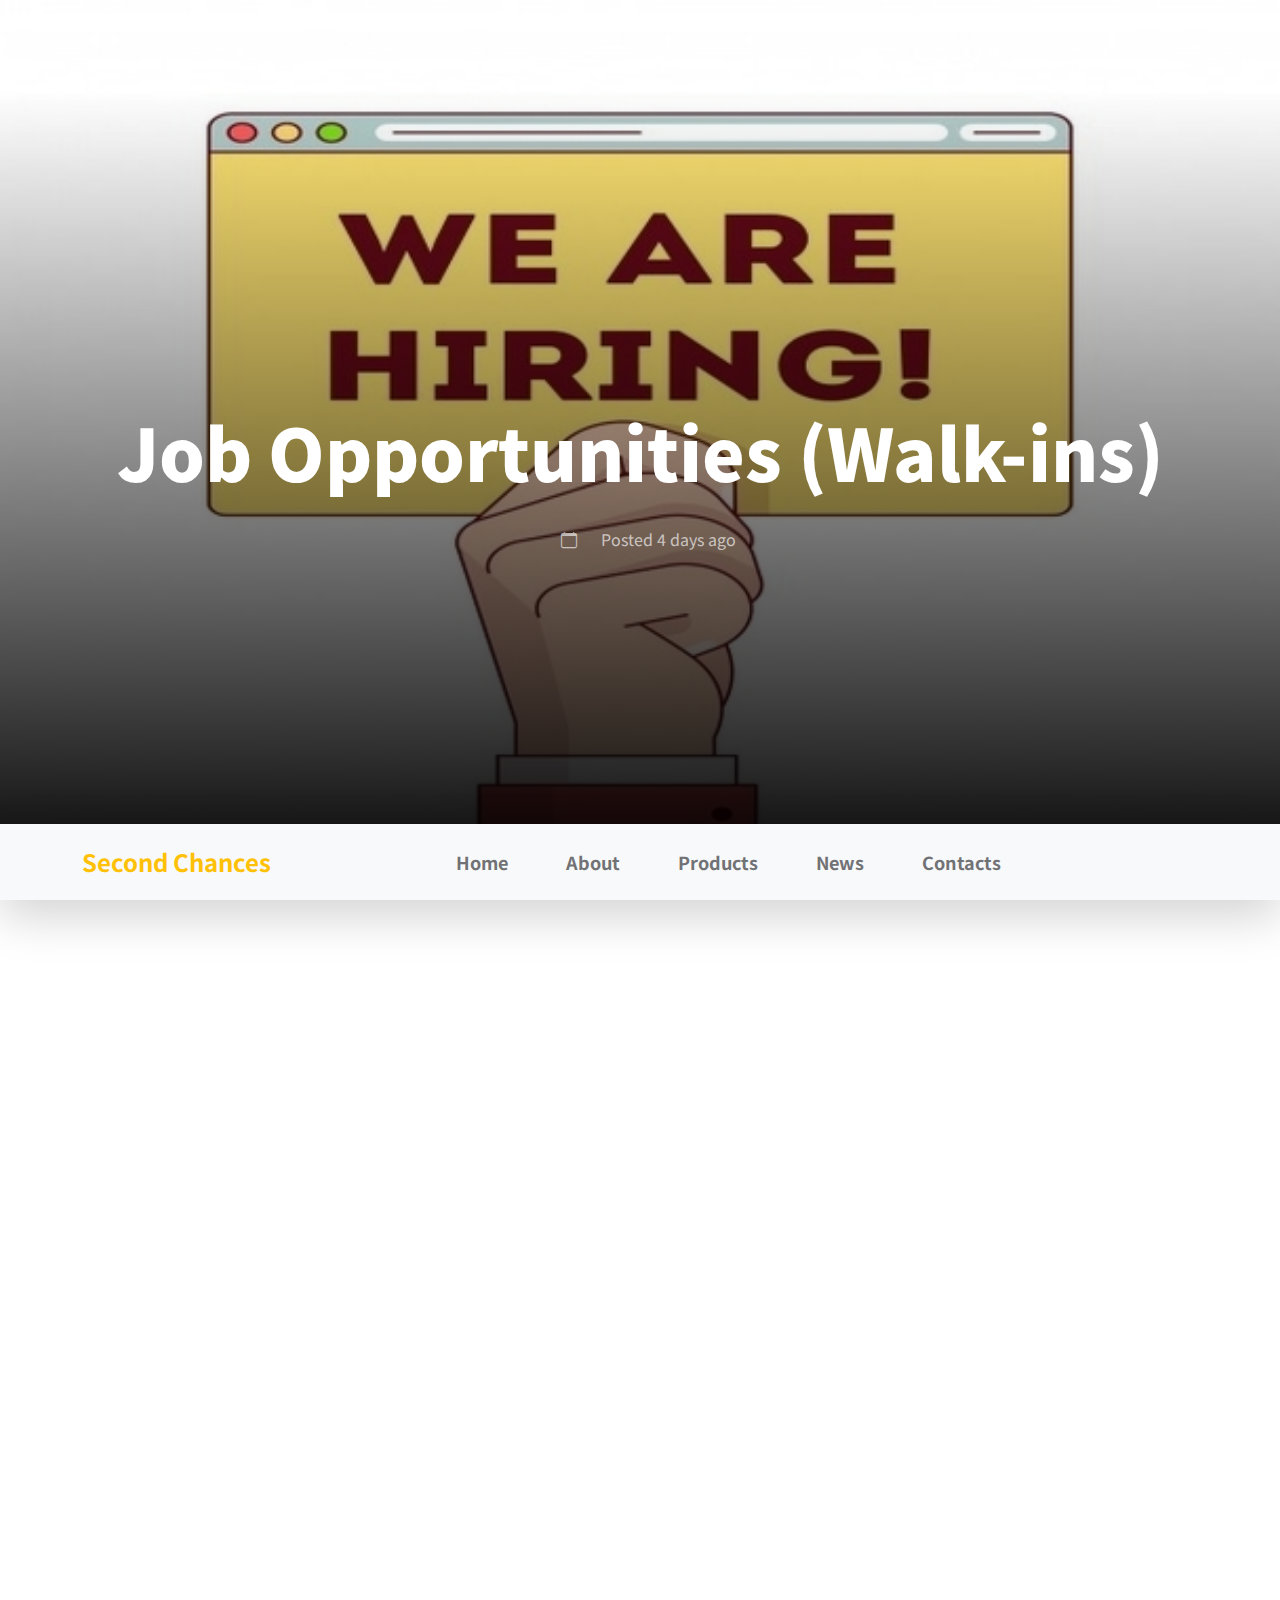
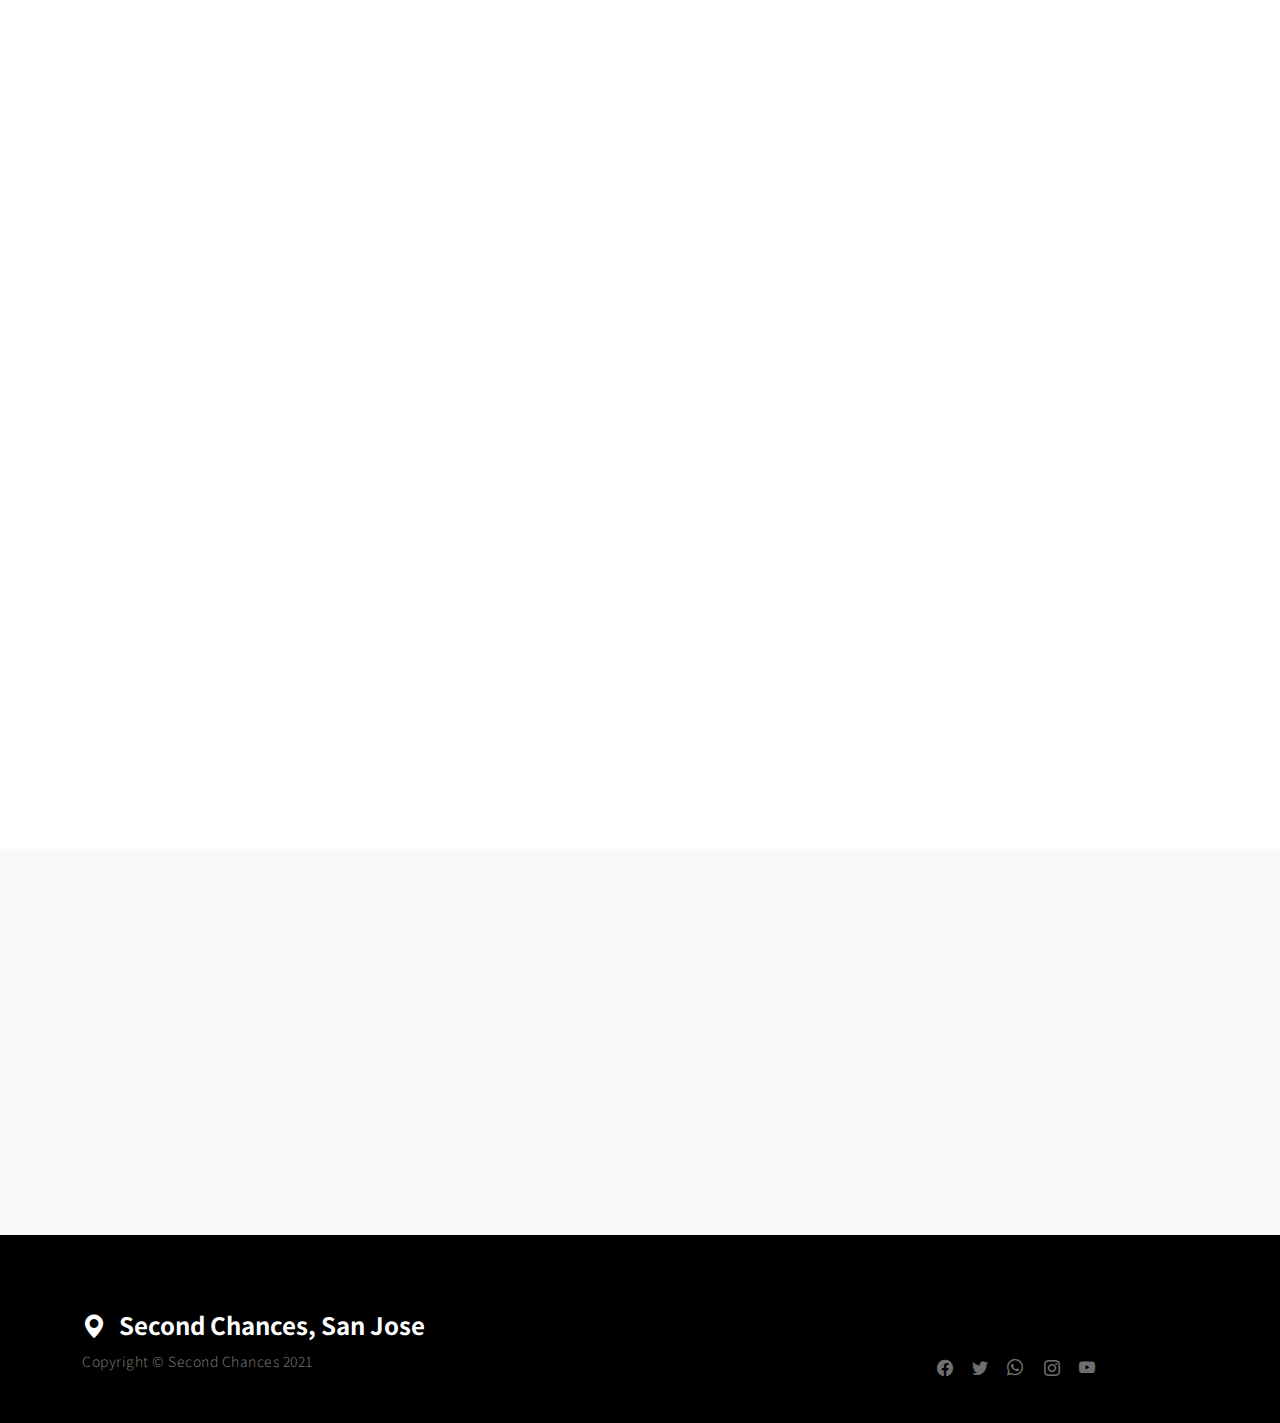
<file: news2.html>
<!DOCTYPE html>
<html lang="en">
    <head>
        <meta charset="utf-8">
        <meta name="viewport" content="width=device-width, initial-scale=1">

        <meta name="description" content="">
        <meta name="author" content="">

        <title>Second Chances</title>

        <!-- CSS FILES -->
        <link rel="preconnect" href="https://fonts.googleapis.com">

        <link rel="preconnect" href="https://fonts.gstatic.com" crossorigin>

        <link href="https://fonts.googleapis.com/css2?family=Noto+Sans+JP:wght@300;400;700;900&display=swap" rel="stylesheet">
        
        <link href="css/bootstrap.min.css" rel="stylesheet">
        <link href="css/bootstrap-icons.css" rel="stylesheet">

        <link rel="stylesheet" href="css/magnific-popup.css">

        <link href="css/aos.css" rel="stylesheet">

        <link href="css/second-chance.css" rel="stylesheet">
    </head>
    
    <body>
    
        <main>

            <section class="hero" id="hero">
                <div class="heroText">
                    <h1 class="news-detail-title text-white mt-lg-5 mb-lg-4" data-aos="zoom-in" data-aos-delay="300">
                        Job Opportunities (Walk-ins)
                    </h1>

                    <div class="d-flex justify-content-center align-items-center">
                        <a href="#" class="social-share-link bi bi-calendar ms-3 me-4"></a>                        
                        <span>Posted 4 days ago</span>
                    </div>
                </div>

                <div class="videoWrapper">
                    <img src="images/news/job.jpg" class="img-fluid news-detail-image" alt="">
                </div>

                <div class="overlay"></div>
            </section>

            <nav class="navbar navbar-expand-lg bg-light shadow-lg">
                <div class="container">
                    <a class="navbar-brand" href="index.php">
                        <strong>Second Chances</strong>
                    </a>

                    <button class="navbar-toggler" type="button" data-bs-toggle="collapse" data-bs-target="#navbarNav" aria-controls="navbarNav" aria-expanded="false" aria-label="Toggle navigation">
                        <span class="navbar-toggler-icon"></span>
                    </button>

                    <div class="collapse navbar-collapse" id="navbarNav">
                        <ul class="navbar-nav mx-auto">
                            <li class="nav-item active">
                                <a class="nav-link" href="index.php#hero">Home</a>
                            </li>

                            <li class="nav-item">
                                <a class="nav-link" href="index.php#about">About</a>
                            </li>

                            <li class="nav-item">
                                <a class="nav-link" href="index.php#products">Products</a>
                            </li>

                            <li class="nav-item">
                                <a class="nav-link" href="index.php#news">News</a>
                            </li>

                            <li class="nav-item">
                                <a class="nav-link" href="index.php#contact">Contacts</a>
                            </li>
                        </ul>
                    </div>
                </div>
            </nav>

            <section class="news-detail section-padding">
                <div class="container">
                    <div class="row">
                        <div class="col-lg-8 col-10 mx-auto">
                            <h2 class="mb-3" data-aos="fade-up">Store Manager, San Jose CA</h2>

                            <p class="me-4" data-aos="fade-up">We are looking for a professional and customer service-oriented store manager to oversee daily operations at our store. As the store manager, you will supervise the operational and organizational standards of the store. Your duties will include undertaking administrative tasks, monitoring inventory levels, and developing business strategies.</p>

                            <p data-aos="fade-up">The ideal candidate must be able to improve customer satisfaction and meet monthly sales goals. In addition to being an excellent communicator, you should also demonstrate outstanding leadership and interpersonal skills.</p>

                            <div class="clearfix my-4 mt-lg-0 mt-5">

                                  <p data-aos="fade-up"> <b>Responsibilities:</b><br><br>
                                    Deliver excellent service to ensure high levels of customer satisfaction.<br>
                                    Motivate the sales team to meet sales objectives by training and mentoring staff.<br>
                                    Create business strategies to attract new customers, expand store traffic, and enhance profitability.<br>
                                    Hire, train, and oversee new staff.<br>
                                    Respond to customer complaints and concerns in a professional manner.<br>
                                    Ensure store compliance with health and safety regulations.<br>
                                    Develop and arrange promotional material and in-store displays.<br>
                                    Prepare detailed reports on buying trends, customer requirements, and profits.<br>
                                    Undertake store administration duties such as managing store budgets and updating financial records.<br>
                                    Monitor inventory levels and order new items.<br><br>
                                  </p>

                                  <p data-aos="fade-up"><b>Requirements:</b><br><br>
                                    High school diploma or equivalent qualification.<br>
                                    Bachelor’s degree in Business Administration or relevant field preferred.<br>
                                    A minimum of 3 years’ experience working in a retail environment, ideally in a managerial role.<br>
                                    Strong leadership and customer management abilities.<br>
                                    Customer service-oriented with in-depth knowledge of basic business management processes.<br>
                                    Excellent communication and interpersonal skills.<br>
                                  </p>
                            </div>

                            <div class="social-share d-flex mt-5">
                                <span class="me-4" data-aos="zoom-in">Share this article:</span>

                                <a href="#" class="social-share-icon bi-facebook" data-aos="zoom-in"></a>

                                <a href="#" class="social-share-icon bi-twitter mx-3" data-aos="zoom-in"></a>

                                <a href="#" class="social-share-icon bi-envelope" data-aos="zoom-in"></a>
                            </div>
                        </div>

                    </div>
                </div>
            </section>

            <section class="related-news section-padding">
                <div class="container">
                    <div class="row">

                        <div class="col-lg-8 col-10 mx-auto text-center">
                            <span class="d-block" data-aos="zoom-in">Next article</span>

                            <h3 class="news-title" data-aos="fade-up">
                                <a href="news3.html" class="news-title-link">10 Nifty items on sale in stores this october</a>
                            </h3>
                        </div>

                    </div>
                </div>
            </section>

        </main>

        <footer class="site-footer">
            <div class="container">
                <div class="row">

                    <div class="col-12">
                        <h5 class="text-white">
                            <i class="bi-geo-alt-fill me-2"></i>
                            Second Chances, San Jose
                        </h5>
                    </div>

                    <div class="col-6">
                        <p class="copyright-text mb-0">Copyright © Second Chances 2021                     
                    </div>

                    <div class="col-lg-3 col-5 ms-auto">
                        <ul class="social-icon">
                            <li><a href="#" class="social-icon-link bi-facebook"></a></li>

                            <li><a href="#" class="social-icon-link bi-twitter"></a></li>

                            <li><a href="#" class="social-icon-link bi-whatsapp"></a></li>

                            <li><a href="#" class="social-icon-link bi-instagram"></a></li>

                            <li><a href="#" class="social-icon-link bi-youtube"></a></li>
                        </ul>
                    </div>

                </div>
            </section>
        </footer>

        <!-- JAVASCRIPT FILES -->
        <script src="js/jquery.min.js"></script>
        <script src="js/bootstrap.bundle.min.js"></script>
        <script src="js/jquery.sticky.js"></script>
        <script src="js/aos.js"></script>
        <script src="js/jquery.magnific-popup.min.js"></script>
        <script src="js/magnific-popup-options.js"></script>
        <script src="js/scrollspy.min.js"></script>
        <script src="js/custom.js"></script>

    </body>
</html>
</file>
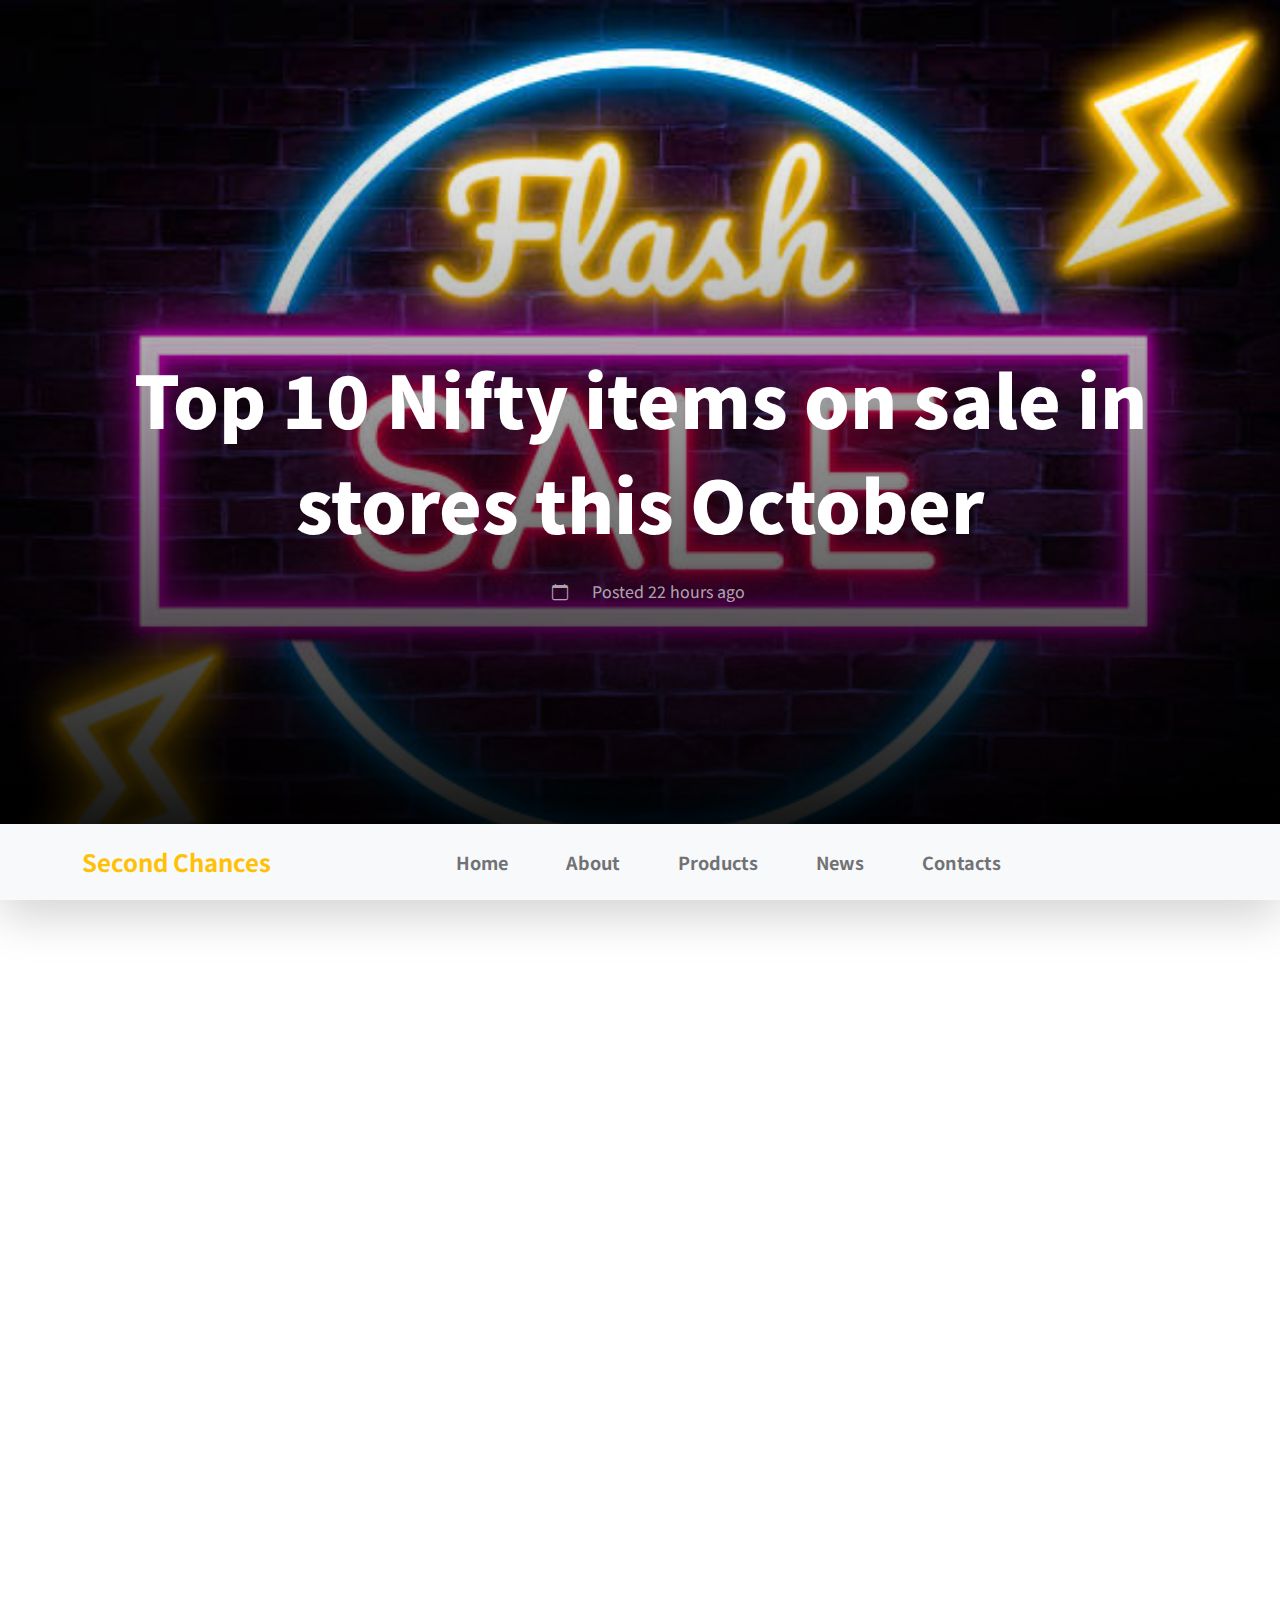
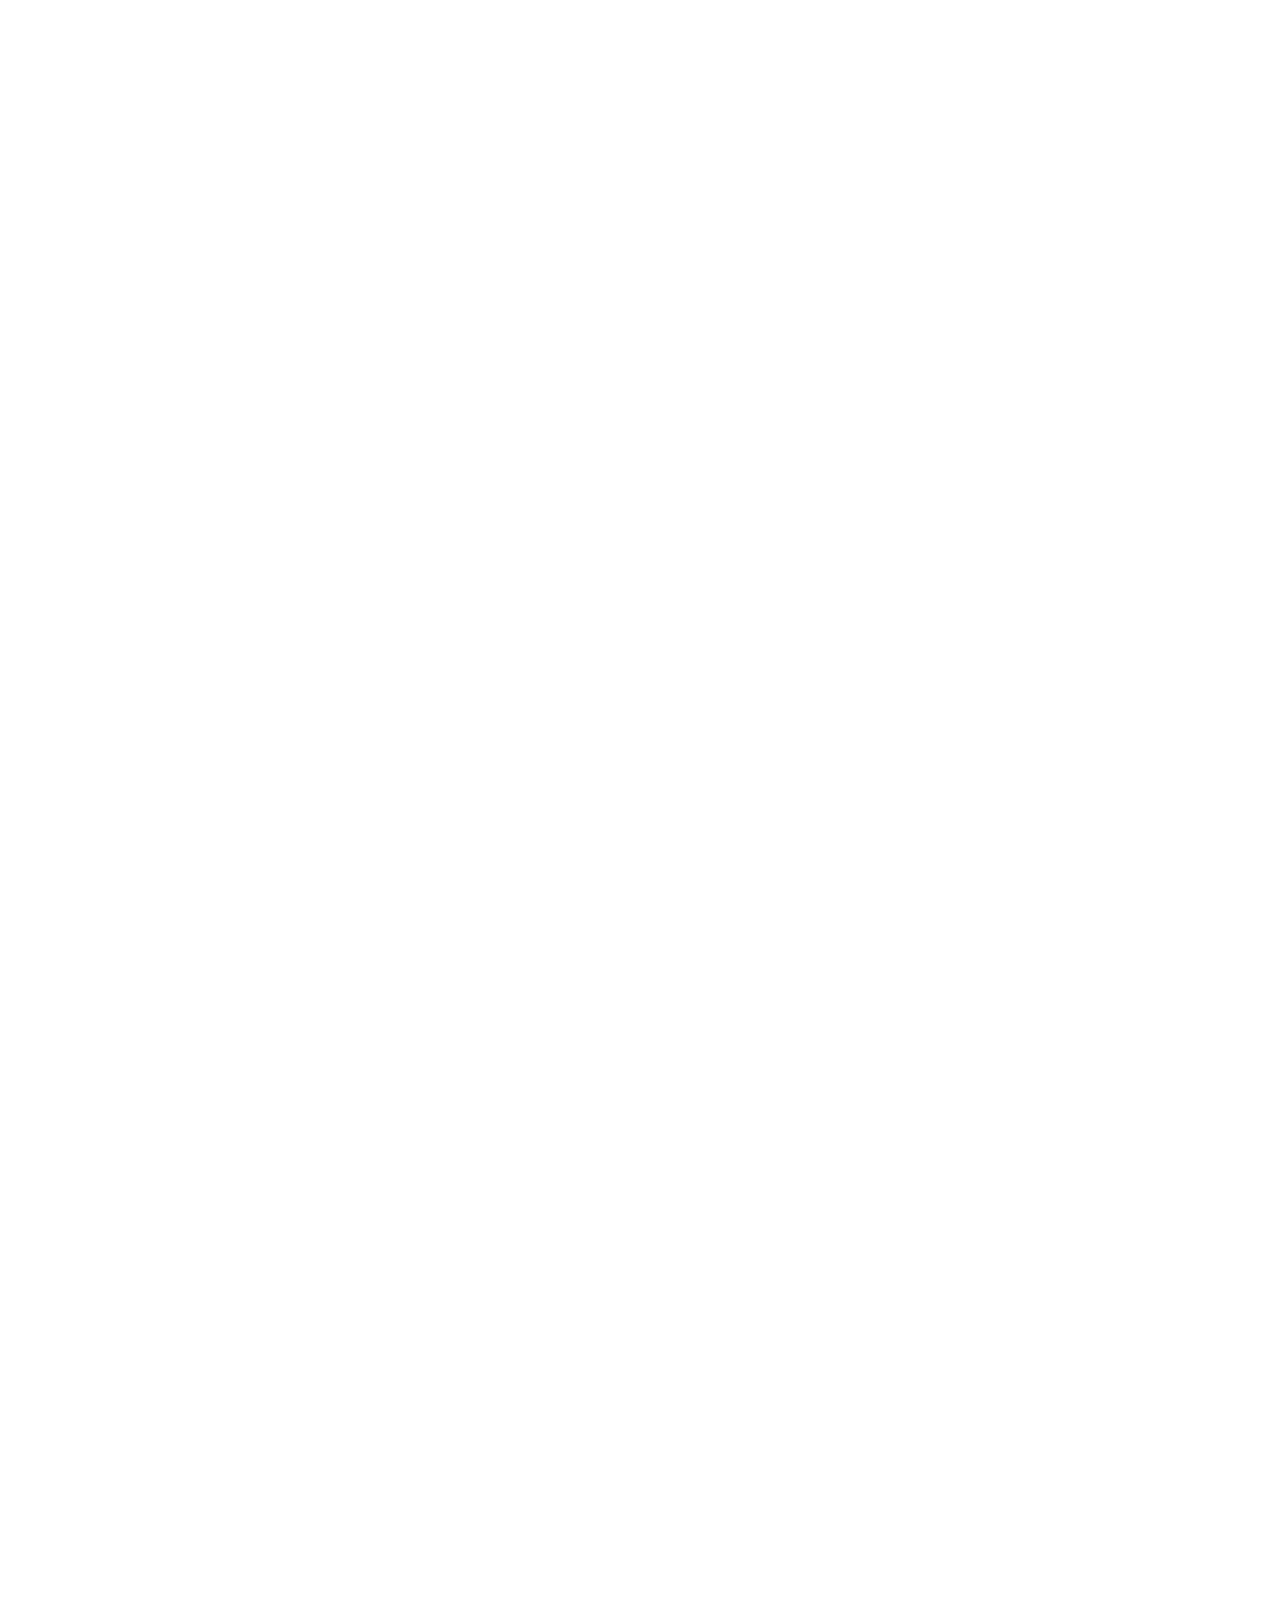
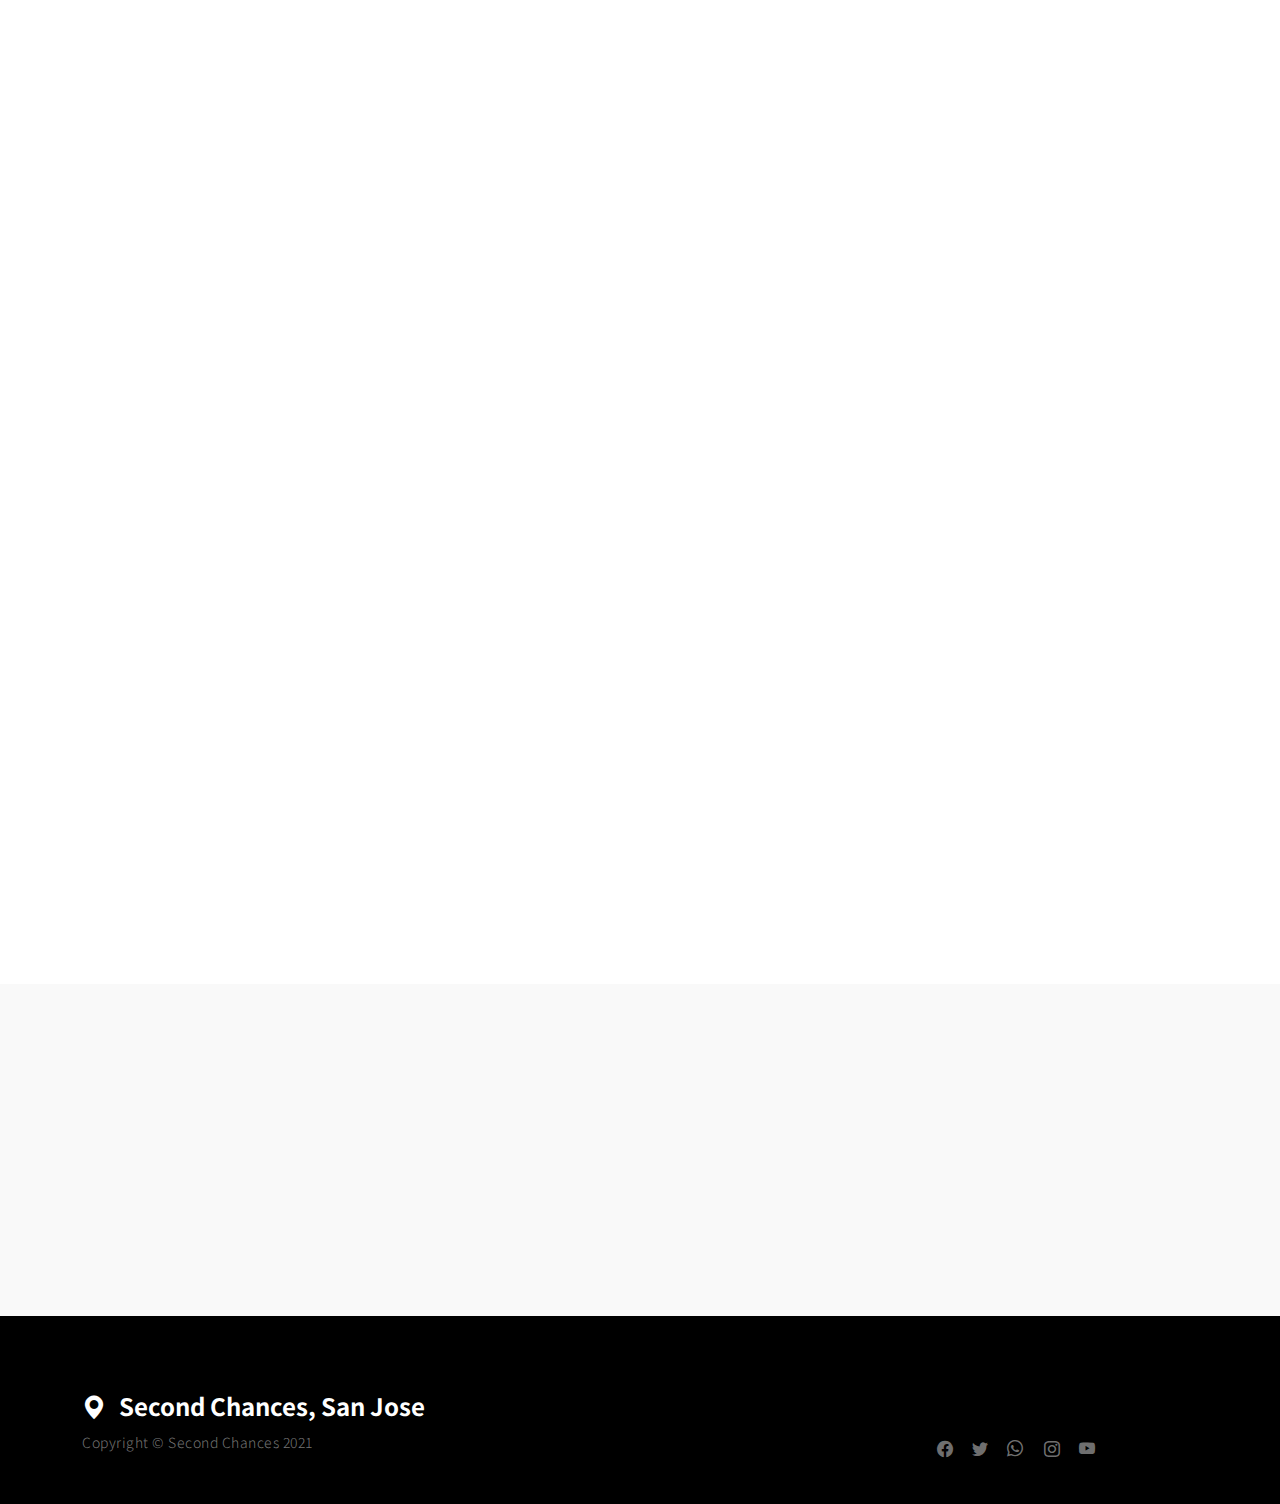
<file: news3.html>
<!DOCTYPE html>
<html lang="en">
    <head>
        <meta charset="utf-8">
        <meta name="viewport" content="width=device-width, initial-scale=1">

        <meta name="description" content="">
        <meta name="author" content="">

        <title>Second Chances</title>

        <!-- CSS FILES -->
        <link rel="preconnect" href="https://fonts.googleapis.com">

        <link rel="preconnect" href="https://fonts.gstatic.com" crossorigin>

        <link href="https://fonts.googleapis.com/css2?family=Noto+Sans+JP:wght@300;400;700;900&display=swap" rel="stylesheet">
        
        <link href="css/bootstrap.min.css" rel="stylesheet">
        <link href="css/bootstrap-icons.css" rel="stylesheet">

        <link rel="stylesheet" href="css/magnific-popup.css">

        <link href="css/aos.css" rel="stylesheet">

        <link href="css/second-chance.css" rel="stylesheet">
    </head>
    
    <body>
    
        <main>

            <section class="hero" id="hero">
                <div class="heroText">
                    <h1 class="news-detail-title text-white mt-lg-5 mb-lg-4" data-aos="zoom-in" data-aos-delay="300">
                        Top 10 Nifty items on sale in stores this October
                    </h1>

                    <div class="d-flex justify-content-center align-items-center">
                        <a href="#" class="social-share-link bi bi-calendar ms-3 me-4"></a>                        
                        <span>Posted 22 hours ago</span>
                    </div>
                </div>

                <div class="videoWrapper">
                    <img src="images/news/sale.jpg" class="img-fluid news-detail-image" alt="">
                </div>

                <div class="overlay"></div>
            </section>

            <nav class="navbar navbar-expand-lg bg-light shadow-lg">
                <div class="container">
                    <a class="navbar-brand" href="index.php">
                        <strong>Second Chances</strong>
                    </a>

                    <button class="navbar-toggler" type="button" data-bs-toggle="collapse" data-bs-target="#navbarNav" aria-controls="navbarNav" aria-expanded="false" aria-label="Toggle navigation">
                        <span class="navbar-toggler-icon"></span>
                    </button>

                    <div class="collapse navbar-collapse" id="navbarNav">
                        <ul class="navbar-nav mx-auto">
                            <li class="nav-item active">
                                <a class="nav-link" href="index.php#hero">Home</a>
                            </li>

                            <li class="nav-item">
                                <a class="nav-link" href="index.php#about">About</a>
                            </li>

                            <li class="nav-item">
                                <a class="nav-link" href="index.php#products">Products</a>
                            </li>

                            <li class="nav-item">
                                <a class="nav-link" href="index.php#news">News</a>
                            </li>

                            <li class="nav-item">
                                <a class="nav-link" href="index.php#contact">Contacts</a>
                            </li>
                        </ul>
                    </div>
                </div>
            </nav>

            <section class="news-detail section-padding">
                <div class="container">
                    <div class="row">
                        <div class="col-lg-8 col-10 mx-auto">
                            <h2 class="mb-3" data-aos="fade-up">Top 10 Nifty items on sale in stores this October</h2>

                            <p class="me-4" data-aos="fade-up">Here are the top 10 things going on sale in our stores this month</p>

                            <div class="clearfix my-4 mt-lg-0 mt-5">

                                  <p data-aos="fade-up"> <b>1. Dishes:</b><br><br>
                                    Our main, everyday dishes are from Ikea, but most of our other dishes - cups, serving dishes, and even crocks - are thrifted. This dish aisle is one of my favorite areas of the store because there are so many treasures to be found! At my local store I expect to pay about $0.69 for individual cups and plates, and up to $3 for larger serving dishes. It's a great way to build a beautiful, eclectic collection on a budget!
                                  </p>

                                  <p data-aos="fade-up"> <b>2. Books:</b><br><br>
                                    Probably 90% of the books on our shelves were bought second hand - either at thrift stores or yard sales. I've actually had to rethink my book-buying habits because it turns out there is such a thing as too many books. Or at least, too many books for our bookshelves. So I've stopped buying everything that catches my eye and I'm focusing more on quality hardback copies of really good books. My local thrift store usually has a great book selection! I typically pay $0.69 for children's books and $2.50 for chapter books at Goodwill.
                                  </p>

                                  <p data-aos="fade-up"> <b>3. Baskets:</b><br><br>
                                    I never pass up the basket aisle. It can be hit or miss depending on the day, but there is usually a decent selection and I've found some great baskets over the years! I usually pay $1-2 per basket.
                                  </p>

                                  <p data-aos="fade-up"> <b>4. Art:</b><br><br>
                                    The art section is a great place to search for hidden gems like this original oil painting - one of my all-time favorite finds! Plus it's a regular old treasure trove if you're looking for picture frames - don't be afraid to buy an ugly piece of art just to get its frame. Locally I expect to pay $3-4 for a painting (I think this one was $4) or framed art, and about $2 for an empty frame. You can build an entire gallery wall for a great price!
                                  </p>

                                  <p data-aos="fade-up"> <b>5. Furniture:</b><br><br>
                                    With a careful eye, you can find some insane furniture deals at the thrift store! I'm always on the lookout for a great dresser, vintage cabinets, and wooden chairs. You do have to be a bit careful in the furniture section, though, because there are often broken or cheaply-made pieces that aren't worth buying, even at thrift store prices. I look for solid wood pieces in decent condition (I don't mind a few minor repairs for a quality piece) with good bones. Remember, anything can be painted so don't let a bad color distract you from the prize! Our dining chairs, desk, and some of our dressers (this one and this one) were all second hand! Prices vary greatly and sometimes they nice wood pieces are even cheaper than their particle board cousins. So keep your eyes open and snatch up a deal if you see one!
                                  </p>

                                  <p data-aos="fade-up"> <b>6. Sheets:</b><br><br>
                                    Specifically large floral flat sheets. I keep a collection of them in our closet because they are perfect for building blanket forts, picnics, and all kinds of pretend play. They are lightweight and easy to carry, plus they don't take up much space to store! And it's a total bonus that they're so pretty. I've paid $1-2 per sheet.  

                                    I'm also keeping an eye out for wool blankets we can use for camping. I haven't found any yet. But I'm ever a thrift-store-optimist.
                                  </p>

                                  <p data-aos="fade-up"> <b>7. Home Decor:</b><br><br>
                                    I've become much more careful this year about what I bring into my home, especially when it comes to decor. No more thoughtless clutter, thankyouverymuch. (read more about our shopping ban + spending freeze here) But with a careful eye you can find all sorts of beautiful and unique pieces for amazing prices. I have found some of my favorite decor second-hand! Deocr items are typically $1-2 locally. Which I'm just now realizing is the price range for almost everything I've bought there. Do they only have two price sticker options and just price everything with them? My gut says "yes."
                                  </p>

                                  <p data-aos="fade-up"> <b>8. Storage Items:</b><br><br>
                                    When I need to organize something, I love to start at the thrift store. Especially in my beloved basket aisle. But with everything from baskets to shelving to drawer organizers, you never know what you'll find! Two of my very favorite items to hunt for at the thrift store are vintage wooden accordion hat racks (great for hanging anything from purses to jackets to umbrellas!) and knick-knack shelves or printer's drawers that we use as treasure shelves to display all the little goodies the boys collect:
                                  </p>

                                  <p data-aos="fade-up"> <b>9. Clothes:</b><br><br>
                                    Especially boy's clothes. I don't usually take the time to dig through the women's clothes - I've learned over the last year or so that I'm kind of a clothes minimalist. I know what I like and for most things I'd rather pay the extra to get exactly what I want new without searching and trying things on.
                                  </p>

                                  <p data-aos="fade-up"> <b>10. Lamps:</b><br><br>
                                    I love thrifted lamps. Almost every lamp in my home is thrifted, and I actually have my eye on another I'm hoping to go back for on half-price day! My favorites so far are my bedroom sconces, a desk lamp (it was a brand new $50 lamp for $5!), and our dining room chandelier. Just plug them in first to make sure they work (our store has an outlet buy the lamp shelf for testing them) but most of the lamps are there just because they are outdated or unwanted, even though they work perfectly
                                  </p>
                            </div>

                            <div class="social-share d-flex mt-5">
                                <span class="me-4" data-aos="zoom-in">Share this article:</span>

                                <a href="#" class="social-share-icon bi-facebook" data-aos="zoom-in"></a>

                                <a href="#" class="social-share-icon bi-twitter mx-3" data-aos="zoom-in"></a>

                                <a href="#" class="social-share-icon bi-envelope" data-aos="zoom-in"></a>
                            </div>
                        </div>

                    </div>
                </div>
            </section>

            <section class="related-news section-padding">
                <div class="container">
                    <div class="row">

                        <div class="col-lg-8 col-10 mx-auto text-center">
                            <span class="d-block" data-aos="zoom-in">Next article</span>

                            <h3 class="news-title" data-aos="fade-up">
                                <a href="news1.html" class="news-title-link">Thrift stores' business booms across U.S.</a>
                            </h3>
                        </div>

                    </div>
                </div>
            </section>

        </main>

        <footer class="site-footer">
            <div class="container">
                <div class="row">

                    <div class="col-12">
                        <h5 class="text-white">
                            <i class="bi-geo-alt-fill me-2"></i>
                            Second Chances, San Jose
                        </h5>
                    </div>

                    <div class="col-6">
                        <p class="copyright-text mb-0">Copyright © Second Chances 2021                     
                    </div>

                    <div class="col-lg-3 col-5 ms-auto">
                        <ul class="social-icon">
                            <li><a href="#" class="social-icon-link bi-facebook"></a></li>

                            <li><a href="#" class="social-icon-link bi-twitter"></a></li>

                            <li><a href="#" class="social-icon-link bi-whatsapp"></a></li>

                            <li><a href="#" class="social-icon-link bi-instagram"></a></li>

                            <li><a href="#" class="social-icon-link bi-youtube"></a></li>
                        </ul>
                    </div>

                </div>
            </section>
        </footer>

        <!-- JAVASCRIPT FILES -->
        <script src="js/jquery.min.js"></script>
        <script src="js/bootstrap.bundle.min.js"></script>
        <script src="js/jquery.sticky.js"></script>
        <script src="js/aos.js"></script>
        <script src="js/jquery.magnific-popup.min.js"></script>
        <script src="js/magnific-popup-options.js"></script>
        <script src="js/scrollspy.min.js"></script>
        <script src="js/custom.js"></script>

    </body>
</html>
</file>
<file: css/templatemo-nomad-force.css>
/*

TemplateMo 567 Nomad Force

https://templatemo.com/tm-567-nomad-force

*/

/*---------------------------------------
  CUSTOM PROPERTIES ( VARIABLES )             
-----------------------------------------*/
:root {
  --white-color:                  #FFFFFF;
  --primary-color:                #ffc107;
  --section-bg-color:             #f9f9f9;
  --dark-color:                   #000000;
  --grey-color:                   #fcfeff;
  --text-secondary-white-color:   rgba(255, 255, 255, 0.98);
  --title-color:                  #565758;
  --p-color:                      #717275;

  --body-font-family:           'Noto Sans JP', sans-serif;

  --h1-font-size:               72px;
  --h2-font-size:               42px;
  --h3-font-size:               36px;
  --h4-font-size:               32px;
  --h5-font-size:               24px;
  --h6-font-size:               22px;
  --p-font-size:                20px;
  --copyright-text-font-size:   14px;
  --custom-link-font-size:      12px;

  --font-weight-light:          300;
  --font-weight-normal:         400;
  --font-weight-bold:           700;
  --font-weight-black:          900;
}

body,
html {
  height: 100%;
}

body {
    background: var(--white-color);
    font-family: var(--body-font-family);    
    position: relative;
}

/*---------------------------------------
  TYPOGRAPHY               
-----------------------------------------*/

h2,
h3,
h4,
h5,
h6 {
  color: var(--dark-color);
  line-height: inherit;
}

h1,
h2,
h3,
h4,
h5,
h6 {
  font-weight: var(--font-weight-bold);
}

h1,
h2 {
  font-weight: var(--font-weight-black);
}

h1 {
  font-size: var(--h1-font-size);
  line-height: normal;
}

h2 {
  font-size: var(--h2-font-size);
}

h3 {
  font-size: var(--h3-font-size);
}

h4 {
  font-size: var(--h4-font-size);
}

h5 {
  font-size: var(--h5-font-size);
}

h6 {
  font-size: var(--h6-font-size);
}

p {
  color: var(--p-color);
  font-size: var(--p-font-size);
  font-weight: var(--font-weight-light);
  letter-spacing: 0.5px;
}

.text-secondary-white-color {
  color: var(--text-secondary-white-color);
}

a, 
button {
  touch-action: manipulation;
  transition: all 0.3s;
}

a {
  color: var(--p-color);
  text-decoration: none;
}

a:hover {
  color: var(--primary-color);
}

::selection {
  background: var(--dark-color);
  color: var(--white-color);
}

.custom-underline {
  border-bottom: 2px solid var(--white-color);
  color: var(--white-color);
  padding-bottom: 4px;
}

.homeImageWrapper {
  position: relative;
  padding-bottom: 56.25%; /* 16:9 */
  height: 0;
  z-index: -100;
}

.custom-video {
  position: absolute;
  top: 0;
  left: 0;
  width: 100%;
  height: 100%;
}

.overlay {
  background: linear-gradient(to top, #000, transparent 90%);
  position: absolute;
  top: 0;
  right: 0;
  bottom: 0;
  left: 0;
}

/*---------------------------------------
  CUSTOM LINK               
-----------------------------------------*/
.custom-links {
  max-width: 230px;
}

.custom-link {
  position: relative;
  overflow: hidden;
  z-index: 1;
  display: inline-block;
  transition: all .3s cubic-bezier(.645,.045,.355,1);
}

.custom-link::after {
  content: "";
  width: 0;
  height: 2px;
  bottom: 0;
  position: absolute;
  left: auto;
  right: 0;
  z-index: -1;
  transition: width .6s cubic-bezier(.25,.8,.25,1) 0s;
  background: currentColor;
}

.custom-link:hover::after {
  width: 100%;
  left: 0;
  right: auto;
}

.custom-link:hover,
.custom-link:hover::after {
  color: var(--white-color);
}

b,
strong {
  font-weight: var(--font-weight-bold);
}

/*---------------------------------------
  NAVIGATION               
-----------------------------------------*/

.navbar {
  z-index: 9;
  right: 0;
  left: 0;
  padding-top: 15px;
  padding-bottom: 15px;
}

.navbar-brand {
  color: var(--primary-color);
  font-size: 24px;
  font-weight: var(--font-weight-bold);
}

.navbar-expand-lg .navbar-nav .nav-link {
  padding-right: 15px;
  padding-left: 15px;
}

.navbar-nav .nav-link::after {
  content: "\f140";
  font-family: bootstrap-icons;
  display: inline-block;
  margin-left: 10px;
  color: var(--primary-color);
  opacity: 0;
  -webkit-transition: opacity 0.3s, -webkit-transform 0.3s;
  -moz-transition: opacity 0.3s, -moz-transform 0.3s;
  transition: opacity 0.3s, transform 0.3s;
  -webkit-transform: translateY(10px);
  -moz-transform: translateY(10px);
  transform: translateY(10px);
}

.navbar-nav .nav-link:hover::after {
  opacity: 1;
  -webkit-transform: translateY(0px);
  -moz-transform: translateY(0px);
  transform: translateY(0px);
}

.navbar-nav .nav-link {
  color: var(--p-color);
  font-size: 18px;
  font-weight: var(--font-weight-bold);
  position: relative;
}

.navbar-nav .nav-link:hover::after,
.navbar-nav .nav-item.active .nav-link::after {
  color: var(--primary-color);
  opacity: 1;
  -webkit-transform: translateY(0px);
  -moz-transform: translateY(0px);
  transform: translateY(0px);
}

.navbar-nav .nav-item.active .nav-link,
.nav-link:focus, 
.nav-link:hover {
  color: var(--dark-color);
}

.nav-link:focus {
  color: var(--p-color);
}

.navbar-toggler {
  border: 0;
  padding: 0;
  cursor: pointer;
  margin: 0;
  width: 30px;
  height: 35px;
  outline: none;
}

.navbar-toggler:focus {
  outline: none;
  box-shadow: none;
}

.navbar-toggler[aria-expanded="true"] .navbar-toggler-icon {
  background: transparent;
}

.navbar-toggler[aria-expanded="true"] .navbar-toggler-icon:before,
.navbar-toggler[aria-expanded="true"] .navbar-toggler-icon:after {
  transition: top 300ms 50ms ease, -webkit-transform 300ms 350ms ease;
  transition: top 300ms 50ms ease, transform 300ms 350ms ease;
  transition: top 300ms 50ms ease, transform 300ms 350ms ease, -webkit-transform 300ms 350ms ease;
  top: 0;
}

.navbar-toggler[aria-expanded="true"] .navbar-toggler-icon:before {
  transform: rotate(45deg);
}

.navbar-toggler[aria-expanded="true"] .navbar-toggler-icon:after {
  transform: rotate(-45deg);
}

.navbar-toggler .navbar-toggler-icon {
  background: var(--dark-color);
  transition: background 10ms 300ms ease;
  display: block;
  width: 30px;
  height: 2px;
  position: relative;
}

.navbar-toggler .navbar-toggler-icon:before,
.navbar-toggler .navbar-toggler-icon:after {
  transition: top 300ms 350ms ease, -webkit-transform 300ms 50ms ease;
  transition: top 300ms 350ms ease, transform 300ms 50ms ease;
  transition: top 300ms 350ms ease, transform 300ms 50ms ease, -webkit-transform 300ms 50ms ease;
  position: absolute;
  right: 0;
  left: 0;
  background: var(--dark-color);
  width: 30px;
  height: 2px;
  content: '';
}

.navbar-toggler .navbar-toggler-icon:before {
  top: -8px;
}

.navbar-toggler .navbar-toggler-icon:after {
  top: 8px;
}

/*---------------------------------------
  HERO              
-----------------------------------------*/
.hero {
  position: relative;
  overflow: hidden;
}

@media screen and (min-width: 992px) {
  .hero {
    height: 100vh;
  }

  .custom-video,
  .news-detail-image {
    object-fit: cover;
    width: 100vw;
    height: 100vh;
  }

  .sticky-wrapper {
    position: relative;
    bottom: 76px;
  }
}

.heroText {
  position: absolute;
  z-index: 9;
  top: 50%;
  left: 50%;
  transform: translate(-50%, -50%);
  width: 85%;
  text-align: center;
}

/*---------------------------------------
  ABOUT & TEAM MEMBERS               
-----------------------------------------*/
.about-image,
.team-image {
  width: 100%;
  height: 100%;
  max-height: 635px;
  min-height: 475px;
  object-fit: cover;
}

.team-thumb {
  background: var(--white-color);
  position: absolute;
  bottom: 0;
  right: 0;
  width: 65%;
  padding: 22px 32px 32px 32px;
}

.carousel-control-next, 
.carousel-control-prev {
  top: auto;
  bottom: 2.5rem;
}

.carousel-control-prev {
  right: 4rem;
  left: auto;
}

.carousel-control-next-icon, 
.carousel-control-prev-icon {
  background-color: var(--dark-color);
  background-size: 50% 50%;
  border-radius: 100px;
  width: 3rem;
  height: 3rem;
}

/*---------------------------------------
  PORTFOLIO               
-----------------------------------------*/
.portfolio-thumb {
  position: relative;
  overflow: hidden;
}

.portfolio-info {
  margin: 20px;
}

/*---------------------------------------
  NEWS & EVENTS               
-----------------------------------------*/

.news,
.related-news {
  background: var(--section-bg-color);
}

.news-thumb {
  position: relative;
}

.news-category {
  background: var(--white-color);
  position: absolute;
  z-index: 9;
  top: 0;
  left: 0;
  padding: 4px 12px;
  display: inline-block;
}

.news-text-info {
  margin: 0 20px;
}

.news-title {
  margin-top: 15px;
  margin-bottom: 15px;
}

.news-title-link {
  color: var(--title-color);
  display: inline-block;
}

.news-title-link:hover {
  color: var(--dark-color);
}

.portfolio-image,
.news-image {
  display: block;
  transition: transform 0.6s ease-out;
}

.news-image-hover {
  display: inline-block;
  position: relative;
  overflow: hidden;
  z-index: 1;
  transition: all .3s cubic-bezier(.645,.045,.355,1);
  padding-bottom: 4px;
  height: 100%;
}

.news-image-hover::after {
  content: "";
  width: 0;
  height: 4px;
  bottom: 0;
  position: absolute;
  left: auto;
  right: 0;
  z-index: -1;
  transition: width .6s cubic-bezier(.25,.8,.25,1) 0s;
  background: #198754;
}

.news-image-hover-warning::after {
  background: #ffc107;
}

.news-image-hover-primary::after {
  background: #0d6efd;
}

.news-image-hover-success::after {
  background: #198754;
}

.news-image-hover:hover::after {
  width: 100%;
  left: 0;
  right: auto;
  z-index: 9;
}

.image-popup:hover .portfolio-image,
.news-image-hover:hover .news-image {
  transform: scale(1.02);
}

.news-two-column {
  min-height: 199px;
  margin-bottom: 16px;
}

.news-two-column .news-image {
  width: 100%;
  height: 100%;
  object-fit: cover;
}

.social-share-link,
.social-share-link + span {
  color: rgba(255, 255, 255, 0.65);
}

/*---------------------------------------
  SECTION               
-----------------------------------------*/
.section-padding {
  padding-top: 7rem;
  padding-bottom: 7rem;
}

/*---------------------------------------
  CONTACT              
-----------------------------------------*/
.contact-info {
  padding: 40px;
}

.contact-form .form-control {
  border-radius: 0;
  font-weight: var(--font-weight-normal);
  padding-top: 12px;
  padding-bottom: 12px;
}

.contact-form button[type='submit'] {
  background: var(--dark-color);
  border: none;
  border-radius: 100px;
  color: var(--white-color);
  font-weight: var(--font-weight-bold);
  text-transform: uppercase;
  padding: 16px;
  transition: all 0.6s ease-out;
}

.contact-form button[type='submit']:hover {
  background: var(--primary-color);
}

.form-label {
  color: var(--p-color);
  font-weight: var(--font-weight-bold);
}

.map-iframe {
  display: block;
  filter: grayscale(100);
}

/*---------------------------------------
  SITE FOOTER               
-----------------------------------------*/
.site-footer {
  background: var(--dark-color);
  padding-top: 4.5rem;
  padding-bottom: 2.5rem;
}

.site-footer .custom-link {
  color: rgba(255, 255, 255, 0.65);
  font-size: var(--p-font-size);
}

.site-footer .custom-link:hover,
.site-footer .social-icon-link:hover {
  color: var(--white-color);
}

.copyright-text {
  color: rgba(255, 255, 255, 0.45);
  font-size: var(--copyright-text-font-size);
}

/*---------------------------------------
  SOCIAL ICON               
-----------------------------------------*/
.social-icon {
  margin: 0;
  padding: 0;
}

.social-icon li {
  list-style: none;
  display: inline-block;
  vertical-align: top;
}

.social-icon-link {
  color: rgba(255, 255, 255, 0.45);
  font-size: 1rem;
  display: inline-block;
  vertical-align: top;
  margin-top: 4px;
  margin-bottom: 4px;
  margin-right: 15px;
}

.social-icon-link:hover {
  color: var(--primary-color);
}

/*---------------------------------------
  RESPONSIVE STYLES               
-----------------------------------------*/
@media screen and (min-width: 1600px) {
  .news-two-column {
    min-height: 232.5px;
  }
}

@media screen and (max-width: 991px) {
  h1 {
    font-size: 48px;
  }

  h2 {
    font-size: 36px;
  }

  h3 {
    font-size: 32px;
  }

  h4 {
    font-size: 28px;
  }

  h5 {
    font-size: 20px;
  }

  h6 {
    font-size: 18px;
  }

  .navbar {
    padding-top: 10px;
    padding-bottom: 10px;
  }

  .section-padding {
    padding-top: 6rem;
    padding-bottom: 6rem;
  }

  .team-thumb {
    left: 0;
    width: auto;
  }

  .news-two-column {
    height: auto !important;
    min-height: inherit;
  }

  .news .col-12 .news-two-column:first-child {
    margin-bottom: 38px;
  }
}

@media screen and (max-width: 767px) {
  .news-detail-title {
    font-size: 36px;
  }
}

@media screen and (max-width: 360px) {
  h1 {
    font-size: 32px;
  }

  .heroText p {
    font-size: 14px;
  }
}

@media screen and (max-width: 359px) {
  .news-detail-title {
    font-size: 22px;
  }
}
</file>
<file: css/login.css>
.main-content{
	width: 50%;
	border-radius: 20px;
	box-shadow: 0 5px 5px rgba(0,0,0,.4);
	margin: 5em auto;
	display: flex;
}
.company__info{
	background-color: #008080;
	border-top-left-radius: 20px;
	border-bottom-left-radius: 20px;
	display: flex;
	flex-direction: column;
	justify-content: center;
	color: #fff;
}
.fa-android{
	font-size:3em;
}
@media screen and (max-width: 640px) {
	.main-content{width: 90%;}
	.company__info{
		display: none;
	}
	.login_form{
		border-top-left-radius:20px;
		border-bottom-left-radius:20px;
	}
}
@media screen and (min-width: 642px) and (max-width:800px){
	.main-content{width: 70%;}
}
.row > h2{
	color:#008080;
}
.login_form{
	background-color: #fff;
	border-top-right-radius:20px;
	border-bottom-right-radius:20px;
	border-top:1px solid #ccc;
	border-right:1px solid #ccc;
}
form{
	padding: 0 2em;
}
.form__input{
	width: 100%;
	border:0px solid transparent;
	border-radius: 0;
	border-bottom: 1px solid #aaa;
	padding: 1em .5em .5em;
	padding-left: 2em;
	outline:none;
	margin:1.5em auto;
	transition: all .5s ease;
}
.form__input:focus{
	border-bottom-color: #008080;
	box-shadow: 0 0 5px rgba(0,80,80,.4); 
	border-radius: 4px;
}
.btn{
	transition: all .5s ease;
	width: 70%;
	border-radius: 30px;
	color:#008080;
	font-weight: 600;
	background-color: #fff;
	border: 1px solid #008080;
	margin-top: 1.5em;
	margin-bottom: 1em;
}
.btn:hover, .btn:focus{
	background-color: #008080;
	color:#fff;
}
</file>
<file: css/second-chance.css>
/*---------------------------------------
  CUSTOM PROPERTIES ( VARIABLES )             
-----------------------------------------*/
:root {
  --white-color:                  #FFFFFF;
  --primary-color:                #ffc107;
  --section-bg-color:             #f9f9f9;
  --dark-color:                   #000000;
  --grey-color:                   #fcfeff;
  --text-secondary-white-color:   rgba(255, 255, 255, 0.98);
  --title-color:                  #565758;
  --p-color:                      #717275;

  --body-font-family:           'Noto Sans JP', sans-serif;

  --h1-font-size:               72px;
  --h2-font-size:               42px;
  --h3-font-size:               36px;
  --h4-font-size:               32px;
  --h5-font-size:               24px;
  --h6-font-size:               22px;
  --p-font-size:                20px;
  --copyright-text-font-size:   14px;
  --custom-link-font-size:      12px;

  --font-weight-light:          300;
  --font-weight-normal:         400;
  --font-weight-bold:           700;
  --font-weight-black:          900;
}

body,
html {
  height: 100%;
}

body {
    background: var(--white-color);
    font-family: var(--body-font-family);    
    position: relative;
}

/*---------------------------------------
  TYPOGRAPHY               
-----------------------------------------*/

h2,
h3,
h4,
h5,
h6 {
  color: var(--dark-color);
  line-height: inherit;
}

h1,
h2,
h3,
h4,
h5,
h6 {
  font-weight: var(--font-weight-bold);
}

h1,
h2 {
  font-weight: var(--font-weight-black);
}

h1 {
  font-size: var(--h1-font-size);
  line-height: normal;
}

h2 {
  font-size: var(--h2-font-size);
}

h3 {
  font-size: var(--h3-font-size);
}

h4 {
  font-size: var(--h4-font-size);
}

h5 {
  font-size: var(--h5-font-size);
}

h6 {
  font-size: var(--h6-font-size);
}

p {
  color: var(--p-color);
  font-size: var(--p-font-size);
  font-weight: var(--font-weight-light);
  letter-spacing: 0.5px;
}

.text-secondary-white-color {
  color: var(--text-secondary-white-color);
}

a, 
button {
  touch-action: manipulation;
  transition: all 0.3s;
}

a {
  color: var(--p-color);
  text-decoration: none;
}

a:hover {
  color: var(--primary-color);
}

::selection {
  background: var(--dark-color);
  color: var(--white-color);
}

.custom-underline {
  border-bottom: 2px solid var(--white-color);
  color: var(--white-color);
  padding-bottom: 4px;
}

.homeImageWrapper {
  position: relative;
  padding-bottom: 56.25%; /* 16:9 */
  height: 0;
  z-index: -100;
}

.custom-video {
  position: absolute;
  top: 0;
  left: 0;
  width: 100%;
  height: 100%;
}

.overlay {
  background: linear-gradient(to top, #000, transparent 90%);
  position: absolute;
  top: 0;
  right: 0;
  bottom: 0;
  left: 0;
}

/*---------------------------------------
  CUSTOM LINK               
-----------------------------------------*/
.custom-links {
  max-width: 230px;
}

.custom-link {
  position: relative;
  overflow: hidden;
  z-index: 1;
  display: inline-block;
  transition: all .3s cubic-bezier(.645,.045,.355,1);
}

.custom-link::after {
  content: "";
  width: 0;
  height: 2px;
  bottom: 0;
  position: absolute;
  left: auto;
  right: 0;
  z-index: -1;
  transition: width .6s cubic-bezier(.25,.8,.25,1) 0s;
  background: currentColor;
}

.custom-link:hover::after {
  width: 100%;
  left: 0;
  right: auto;
}

.custom-link:hover,
.custom-link:hover::after {
  color: var(--white-color);
}

b,
strong {
  font-weight: var(--font-weight-bold);
}

/*---------------------------------------
  NAVIGATION               
-----------------------------------------*/

.navbar {
  z-index: 9;
  right: 0;
  left: 0;
  padding-top: 15px;
  padding-bottom: 15px;
}

.navbar-brand {
  color: var(--primary-color);
  font-size: 24px;
  font-weight: var(--font-weight-bold);
}

.navbar-expand-lg .navbar-nav .nav-link {
  padding-right: 15px;
  padding-left: 15px;
}

.navbar-nav .nav-link::after {
  content: "\f140";
  font-family: bootstrap-icons;
  display: inline-block;
  margin-left: 10px;
  color: var(--primary-color);
  opacity: 0;
  -webkit-transition: opacity 0.3s, -webkit-transform 0.3s;
  -moz-transition: opacity 0.3s, -moz-transform 0.3s;
  transition: opacity 0.3s, transform 0.3s;
  -webkit-transform: translateY(10px);
  -moz-transform: translateY(10px);
  transform: translateY(10px);
}

.navbar-nav .nav-link:hover::after {
  opacity: 1;
  -webkit-transform: translateY(0px);
  -moz-transform: translateY(0px);
  transform: translateY(0px);
}

.navbar-nav .nav-link {
  color: var(--p-color);
  font-size: 18px;
  font-weight: var(--font-weight-bold);
  position: relative;
}

.navbar-nav .nav-link:hover::after,
.navbar-nav .nav-item.active .nav-link::after {
  color: var(--primary-color);
  opacity: 1;
  -webkit-transform: translateY(0px);
  -moz-transform: translateY(0px);
  transform: translateY(0px);
}

.navbar-nav .nav-item.active .nav-link,
.nav-link:focus, 
.nav-link:hover {
  color: var(--dark-color);
}

.nav-link:focus {
  color: var(--p-color);
}

.navbar-toggler {
  border: 0;
  padding: 0;
  cursor: pointer;
  margin: 0;
  width: 30px;
  height: 35px;
  outline: none;
}

.navbar-toggler:focus {
  outline: none;
  box-shadow: none;
}

.navbar-toggler[aria-expanded="true"] .navbar-toggler-icon {
  background: transparent;
}

.navbar-toggler[aria-expanded="true"] .navbar-toggler-icon:before,
.navbar-toggler[aria-expanded="true"] .navbar-toggler-icon:after {
  transition: top 300ms 50ms ease, -webkit-transform 300ms 350ms ease;
  transition: top 300ms 50ms ease, transform 300ms 350ms ease;
  transition: top 300ms 50ms ease, transform 300ms 350ms ease, -webkit-transform 300ms 350ms ease;
  top: 0;
}

.navbar-toggler[aria-expanded="true"] .navbar-toggler-icon:before {
  transform: rotate(45deg);
}

.navbar-toggler[aria-expanded="true"] .navbar-toggler-icon:after {
  transform: rotate(-45deg);
}

.navbar-toggler .navbar-toggler-icon {
  background: var(--dark-color);
  transition: background 10ms 300ms ease;
  display: block;
  width: 30px;
  height: 2px;
  position: relative;
}

.navbar-toggler .navbar-toggler-icon:before,
.navbar-toggler .navbar-toggler-icon:after {
  transition: top 300ms 350ms ease, -webkit-transform 300ms 50ms ease;
  transition: top 300ms 350ms ease, transform 300ms 50ms ease;
  transition: top 300ms 350ms ease, transform 300ms 50ms ease, -webkit-transform 300ms 50ms ease;
  position: absolute;
  right: 0;
  left: 0;
  background: var(--dark-color);
  width: 30px;
  height: 2px;
  content: '';
}

.navbar-toggler .navbar-toggler-icon:before {
  top: -8px;
}

.navbar-toggler .navbar-toggler-icon:after {
  top: 8px;
}

/*---------------------------------------
  HERO              
-----------------------------------------*/
.hero {
  position: relative;
  overflow: hidden;
}

@media screen and (min-width: 992px) {
  .hero {
    height: 100vh;
  }

  .custom-video,
  .news-detail-image {
    object-fit: cover;
    width: 100vw;
    height: 100vh;
  }

  .sticky-wrapper {
    position: relative;
    bottom: 76px;
  }
}

.heroText {
  position: absolute;
  z-index: 9;
  top: 50%;
  left: 50%;
  transform: translate(-50%, -50%);
  width: 85%;
  text-align: center;
}

/*---------------------------------------
  ABOUT & TEAM MEMBERS               
-----------------------------------------*/
.about-image,
.team-image {
  width: 100%;
  height: 100%;
  max-height: 635px;
  min-height: 475px;
  object-fit: cover;
}

.team-thumb {
  background: var(--white-color);
  position: absolute;
  bottom: 0;
  right: 0;
  width: 65%;
  padding: 22px 32px 32px 32px;
}

.carousel-control-next, 
.carousel-control-prev {
  top: auto;
  bottom: 2.5rem;
}

.carousel-control-prev {
  right: 4rem;
  left: auto;
}

.carousel-control-next-icon, 
.carousel-control-prev-icon {
  background-color: var(--dark-color);
  background-size: 50% 50%;
  border-radius: 100px;
  width: 3rem;
  height: 3rem;
}

/*---------------------------------------
  PORTFOLIO               
-----------------------------------------*/
.portfolio-thumb {
  position: relative;
  overflow: hidden;
}

.portfolio-info {
  margin: 20px;
}

/*---------------------------------------
  NEWS & EVENTS               
-----------------------------------------*/

.news,
.related-news {
  background: var(--section-bg-color);
}

.news-thumb {
  position: relative;
}

.news-category {
  background: var(--white-color);
  position: absolute;
  z-index: 9;
  top: 0;
  left: 0;
  padding: 4px 12px;
  display: inline-block;
}

.news-text-info {
  margin: 0 20px;
}

.news-title {
  margin-top: 15px;
  margin-bottom: 15px;
}

.news-title-link {
  color: var(--title-color);
  display: inline-block;
}

.news-title-link:hover {
  color: var(--dark-color);
}

.portfolio-image,
.news-image {
  display: block;
  transition: transform 0.6s ease-out;
}

.news-image-hover {
  display: inline-block;
  position: relative;
  overflow: hidden;
  z-index: 1;
  transition: all .3s cubic-bezier(.645,.045,.355,1);
  padding-bottom: 4px;
  height: 100%;
}

.news-image-hover::after {
  content: "";
  width: 0;
  height: 4px;
  bottom: 0;
  position: absolute;
  left: auto;
  right: 0;
  z-index: -1;
  transition: width .6s cubic-bezier(.25,.8,.25,1) 0s;
  background: #198754;
}

.news-image-hover-warning::after {
  background: #ffc107;
}

.news-image-hover-primary::after {
  background: #0d6efd;
}

.news-image-hover-success::after {
  background: #198754;
}

.news-image-hover:hover::after {
  width: 100%;
  left: 0;
  right: auto;
  z-index: 9;
}

.image-popup:hover .portfolio-image,
.news-image-hover:hover .news-image {
  transform: scale(1.02);
}

.news-two-column {
  min-height: 199px;
  margin-bottom: 16px;
}

.news-two-column .news-image {
  width: 100%;
  height: 100%;
  object-fit: cover;
}

.social-share-link,
.social-share-link + span {
  color: rgba(255, 255, 255, 0.65);
}

/*---------------------------------------
  SECTION               
-----------------------------------------*/
.section-padding {
  padding-top: 7rem;
  padding-bottom: 7rem;
}

/*---------------------------------------
  CONTACT              
-----------------------------------------*/
.contact-info {
  padding: 40px;
}

.contact-form .form-control {
  border-radius: 0;
  font-weight: var(--font-weight-normal);
  padding-top: 12px;
  padding-bottom: 12px;
}

.contact-form button[type='submit'] {
  background: var(--dark-color);
  border: none;
  border-radius: 100px;
  color: var(--white-color);
  font-weight: var(--font-weight-bold);
  text-transform: uppercase;
  padding: 16px;
  transition: all 0.6s ease-out;
}

.contact-form button[type='submit']:hover {
  background: var(--primary-color);
}

.form-label {
  color: var(--p-color);
  font-weight: var(--font-weight-bold);
}

.map-iframe {
  display: block;
  filter: grayscale(100);
}

/*---------------------------------------
  SITE FOOTER               
-----------------------------------------*/
.site-footer {
  background: var(--dark-color);
  padding-top: 4.5rem;
  padding-bottom: 2.5rem;
}

.site-footer .custom-link {
  color: rgba(255, 255, 255, 0.65);
  font-size: var(--p-font-size);
}

.site-footer .custom-link:hover,
.site-footer .social-icon-link:hover {
  color: var(--white-color);
}

.copyright-text {
  color: rgba(255, 255, 255, 0.45);
  font-size: var(--copyright-text-font-size);
}

/*---------------------------------------
  SOCIAL ICON               
-----------------------------------------*/
.social-icon {
  margin: 0;
  padding: 0;
}

.social-icon li {
  list-style: none;
  display: inline-block;
  vertical-align: top;
}

.social-icon-link {
  color: rgba(255, 255, 255, 0.45);
  font-size: 1rem;
  display: inline-block;
  vertical-align: top;
  margin-top: 4px;
  margin-bottom: 4px;
  margin-right: 15px;
}

.social-icon-link:hover {
  color: var(--primary-color);
}

/*---------------------------------------
  RESPONSIVE STYLES               
-----------------------------------------*/
@media screen and (min-width: 1600px) {
  .news-two-column {
    min-height: 232.5px;
  }
}

@media screen and (max-width: 991px) {
  h1 {
    font-size: 48px;
  }

  h2 {
    font-size: 36px;
  }

  h3 {
    font-size: 32px;
  }

  h4 {
    font-size: 28px;
  }

  h5 {
    font-size: 20px;
  }

  h6 {
    font-size: 18px;
  }

  .navbar {
    padding-top: 10px;
    padding-bottom: 10px;
  }

  .section-padding {
    padding-top: 6rem;
    padding-bottom: 6rem;
  }

  .team-thumb {
    left: 0;
    width: auto;
  }

  .news-two-column {
    height: auto !important;
    min-height: inherit;
  }

  .news .col-12 .news-two-column:first-child {
    margin-bottom: 38px;
  }
}

@media screen and (max-width: 767px) {
  .news-detail-title {
    font-size: 36px;
  }
}

@media screen and (max-width: 360px) {
  h1 {
    font-size: 32px;
  }

  .heroText p {
    font-size: 14px;
  }
}

@media screen and (max-width: 359px) {
  .news-detail-title {
    font-size: 22px;
  }
}
</file>
